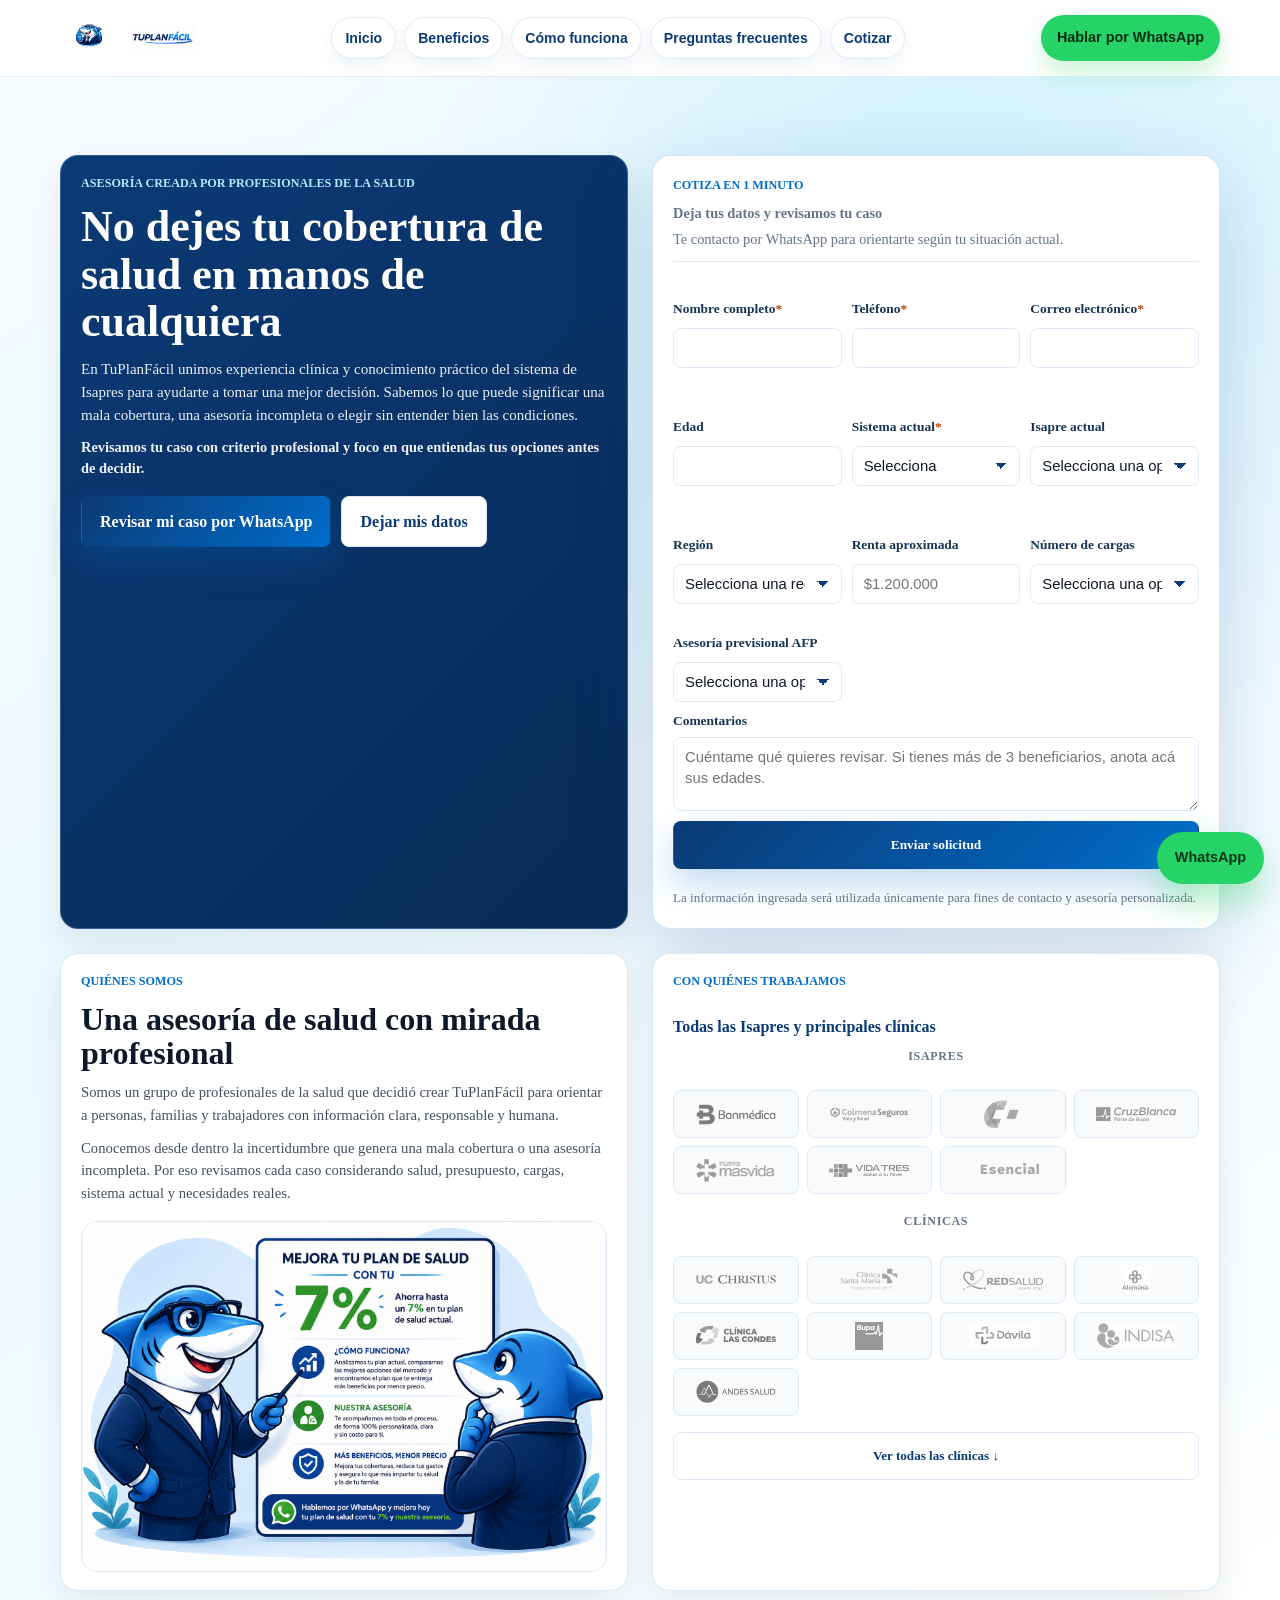
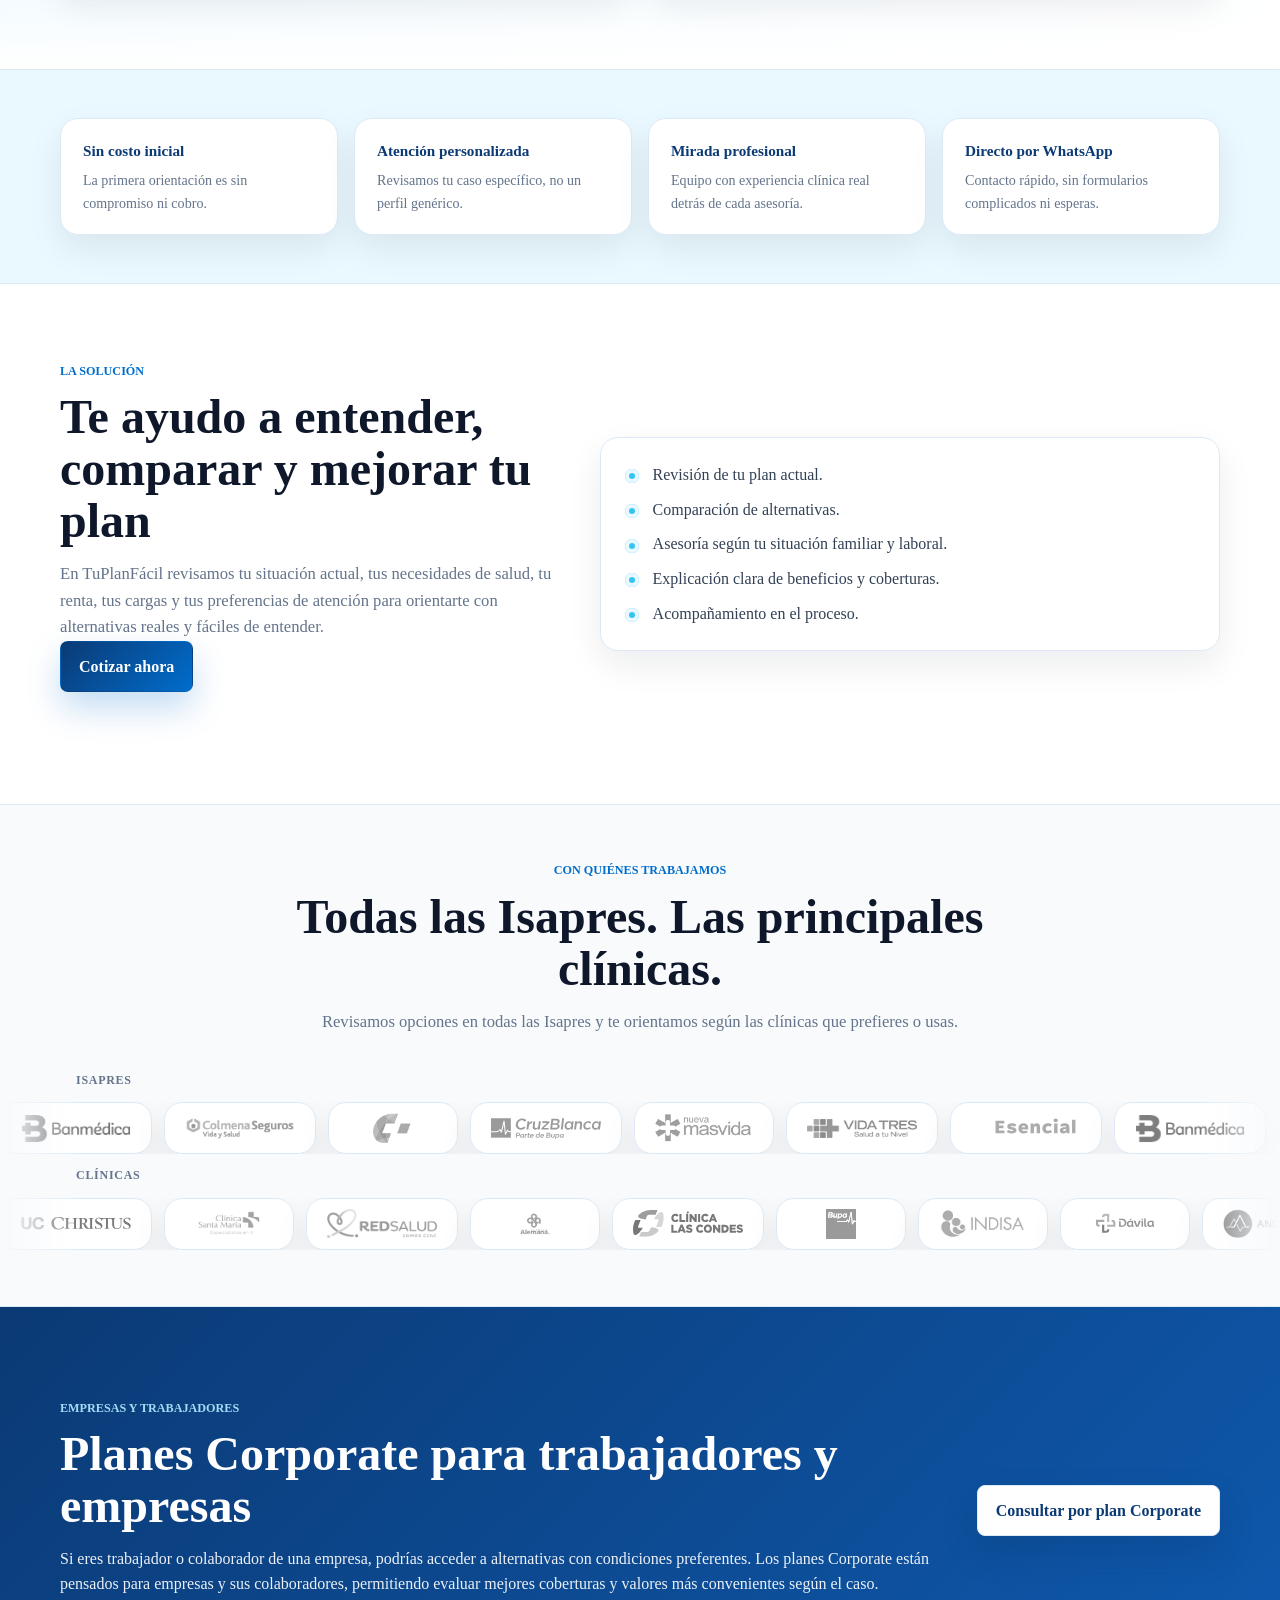
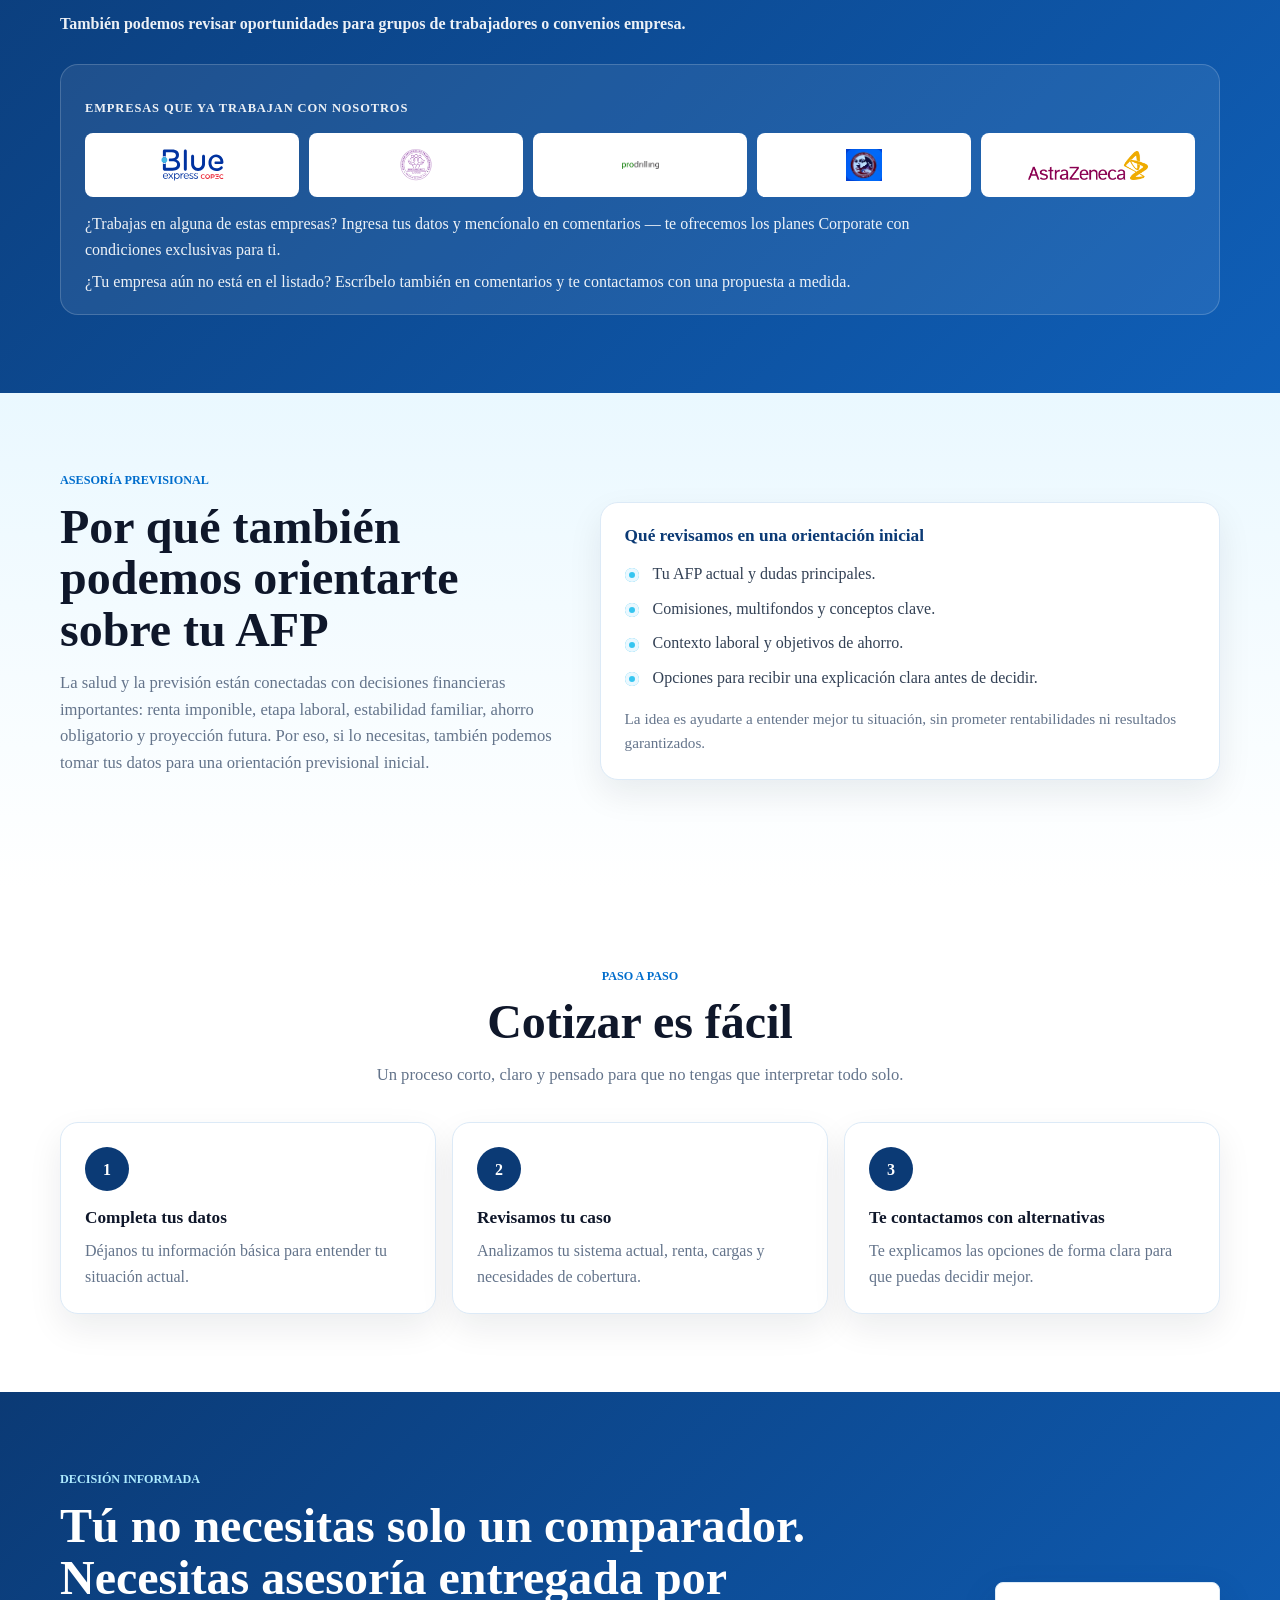
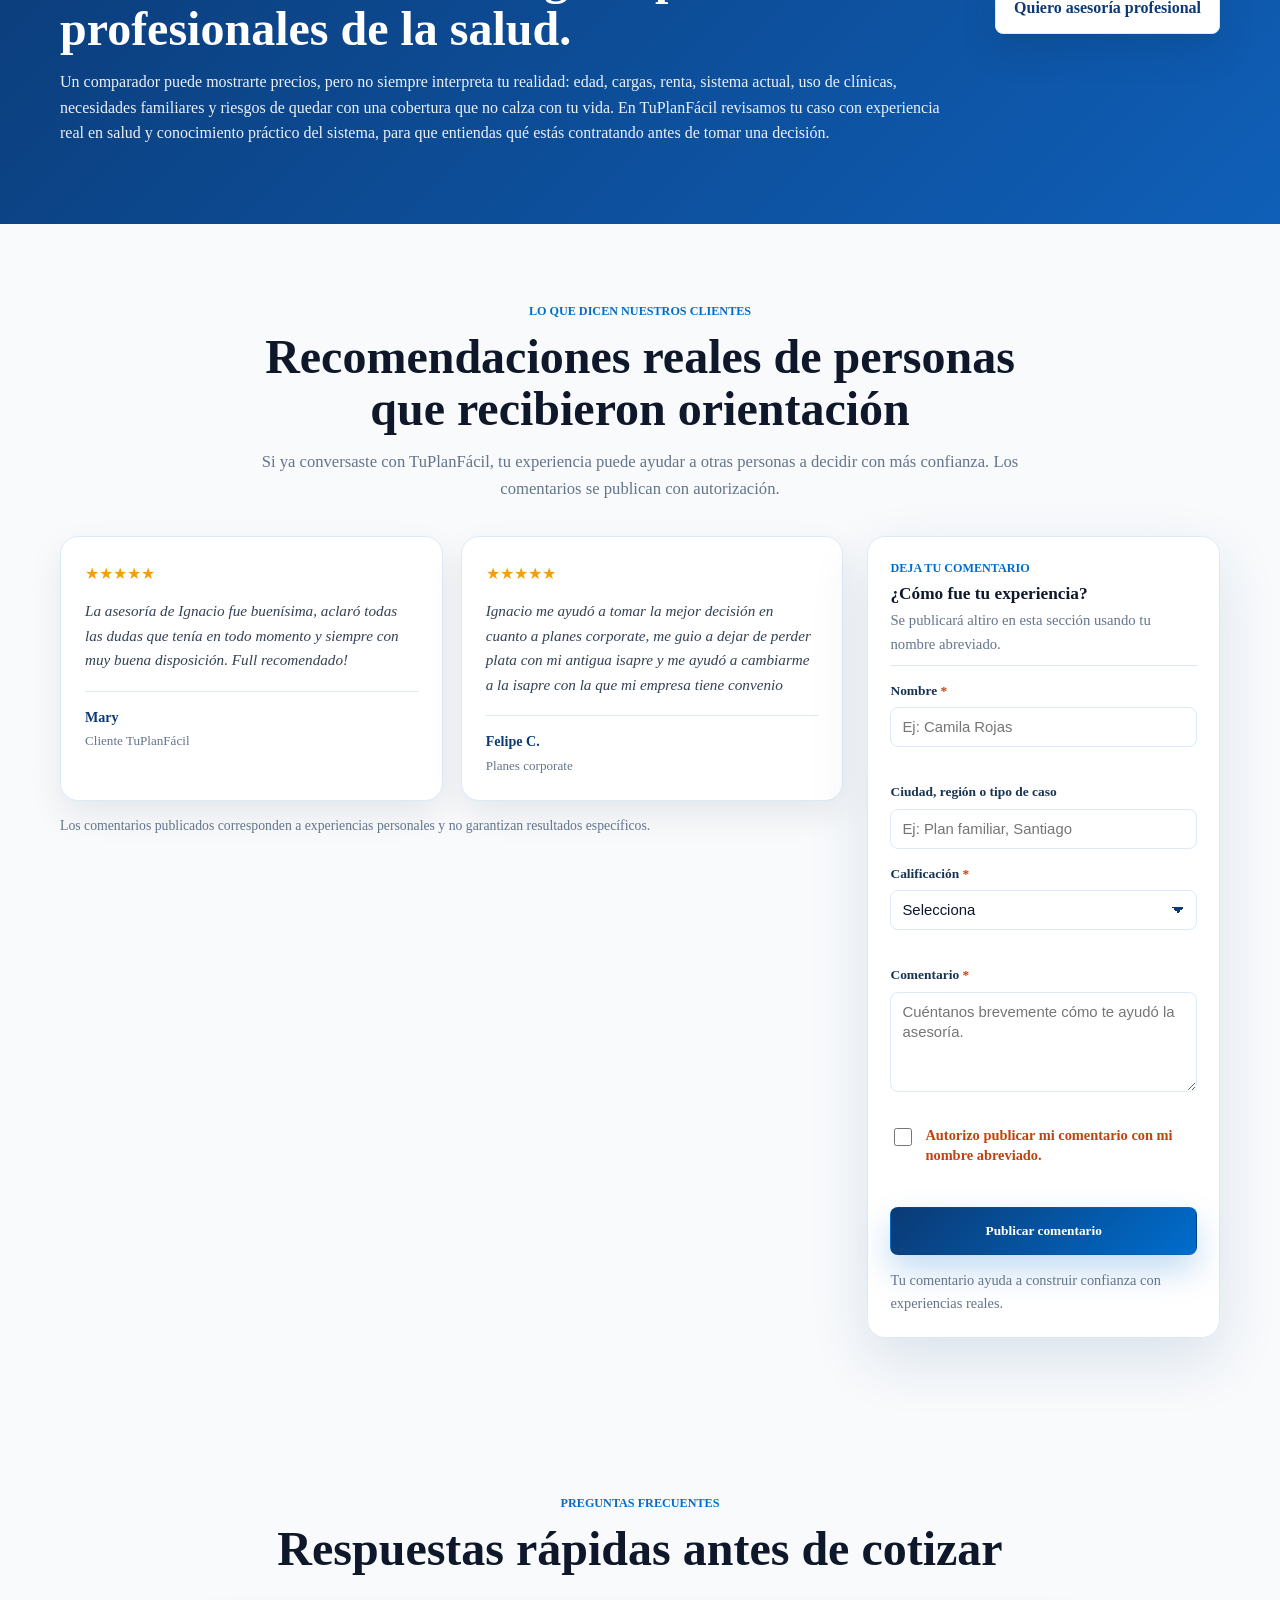
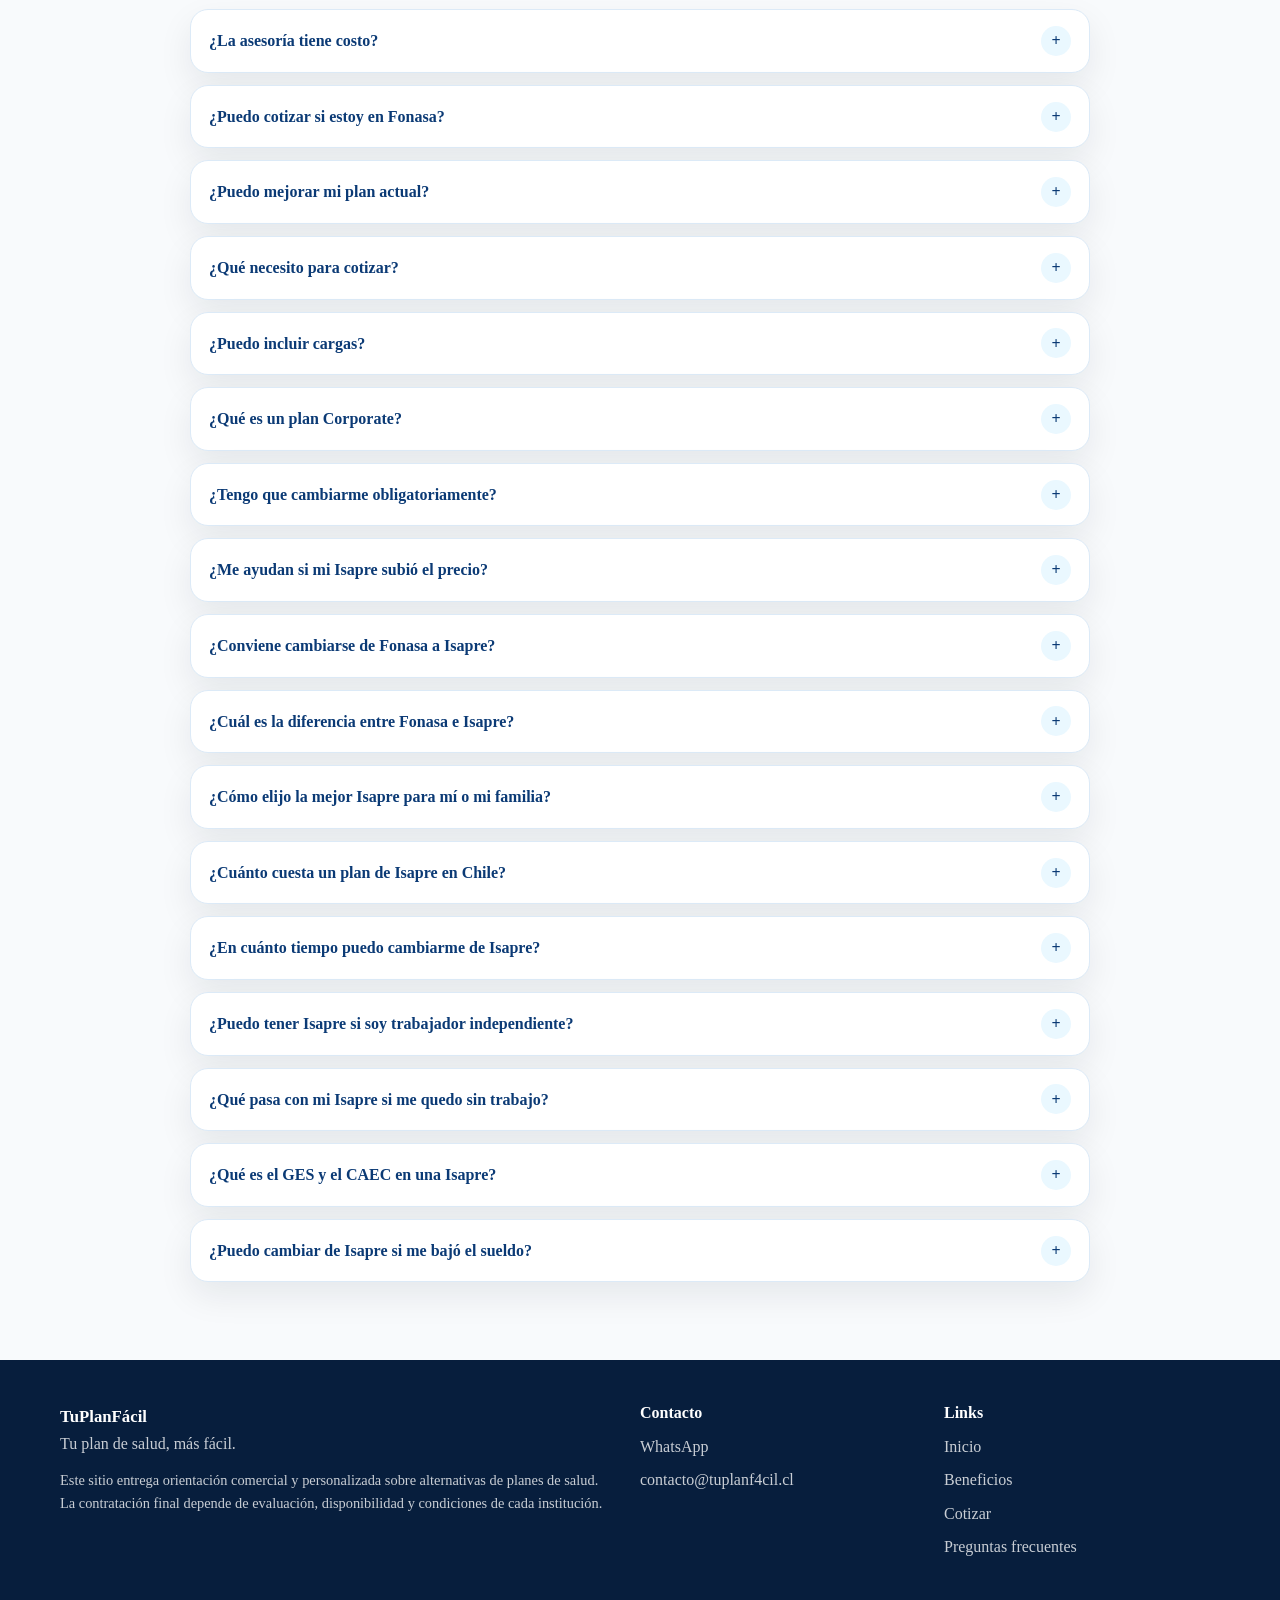
<file: index.html>
<!doctype html>
<html lang="es-CL">
  <head>
    <meta charset="utf-8" />
    <meta name="viewport" content="width=device-width, initial-scale=1" />
    <meta http-equiv="Content-Security-Policy" content="default-src 'self'; script-src 'self' 'unsafe-inline' https://www.googletagmanager.com https://www.google-analytics.com; style-src 'self' 'unsafe-inline' https://fonts.googleapis.com; font-src 'self' https://fonts.gstatic.com; img-src 'self' data: https:; connect-src 'self' https://krxlcsnvullrubryponq.supabase.co https://www.googletagmanager.com https://www.google-analytics.com https://analytics.google.com https://region1.analytics.google.com https://region1.google-analytics.com; object-src 'none'; base-uri 'self';" />
    <title>TuPlanFácil | Cotiza y mejora tu plan de salud en Chile</title>
    <meta
      name="description"
      content="Asesoría personalizada en Chile para cotizar, comparar y mejorar tu plan de salud o Isapre. Cotiza gratis, cambia de Isapre o mejora tu cobertura con orientación profesional."
    />
    <meta name="keywords" content="cotizar isapre, plan de salud Chile, asesoría isapre, cambio de isapre, comparar planes de salud, mejorar plan isapre, cotizar plan salud, isapre Chile, planes corporate empresas Chile, asesoría salud Chile" />
    <meta name="theme-color" content="#0B3A75" />
    <meta name="facebook-domain-verification" content="0d2nyk625za5md1fkr72oh6d2c7vpn" />
    <link rel="canonical" href="https://tuplanf4cil.cl/" />

    <meta property="og:title" content="TuPlanFácil | Cotiza y mejora tu plan de salud en Chile" />
    <meta
      property="og:description"
      content="Cotiza gratis, compara Isapres y mejora tu cobertura de salud con asesoría profesional. Sin costo, sin compromiso, directo por WhatsApp."
    />
    <meta property="og:type" content="website" />
    <meta property="og:url" content="https://tuplanf4cil.cl/" />
    <meta property="og:image" content="https://tuplanf4cil.cl/assets/images/tiburon-variantes-alt.png" />
    <meta property="og:site_name" content="TuPlanFácil" />
    <meta property="og:locale" content="es_CL" />

    <meta name="twitter:card" content="summary_large_image" />
    <meta name="twitter:title" content="TuPlanFácil | Cotiza y mejora tu plan de salud en Chile" />
    <meta name="twitter:description" content="Cotiza gratis, compara Isapres y mejora tu cobertura de salud con asesoría profesional. Sin costo, sin compromiso." />
    <meta name="twitter:image" content="https://tuplanf4cil.cl/assets/images/tiburon-variantes-alt.png" />

    <link rel="icon" type="image/png" href="assets/images/tiburon-nuevo.png" />
    <link rel="preload" as="image" href="assets/images/tiburon-variantes-alt.png" />
    <link rel="preconnect" href="https://fonts.googleapis.com" />
    <link rel="preconnect" href="https://fonts.gstatic.com" crossorigin />
    <link
      href="https://fonts.googleapis.com/css2?family=Inter:wght@400;500;600;700;800&display=swap"
      rel="stylesheet"
    />
    <script>
      document.documentElement.classList.add("js");
    </script>
    <link rel="stylesheet" href="styles.css?v=2" />

    <script async src="https://www.googletagmanager.com/gtag/js?id=G-4R7L0RT7M1"></script>
    <script>
      window.dataLayer = window.dataLayer || [];
      function gtag(){dataLayer.push(arguments);}
      gtag('js', new Date());
      gtag('config', 'G-4R7L0RT7M1');
    </script>
    <!-- Meta Pixel: pega aquí el código oficial de Meta cuando tengas el pixel. -->

    <script type="application/ld+json">
      {
        "@context": "https://schema.org",
        "@graph": [
          {
            "@type": "ProfessionalService",
            "name": "TuPlanFácil",
            "url": "https://tuplanf4cil.cl/",
            "telephone": "+56942544093",
            "email": "contacto@tuplanf4cil.cl",
            "areaServed": { "@type": "Country", "name": "Chile" },
            "description": "Asesoría personalizada para cotizar, comparar, cambiar y mejorar planes de salud e Isapre en Chile.",
            "serviceType": "Asesoría comercial en planes de salud",
            "priceRange": "Gratis",
            "knowsLanguage": "es-CL",
            "hasOfferCatalog": {
              "@type": "OfferCatalog",
              "name": "Servicios de asesoría en salud",
              "itemListElement": [
                { "@type": "Offer", "itemOffered": { "@type": "Service", "name": "Cotización y comparación de planes Isapre" } },
                { "@type": "Offer", "itemOffered": { "@type": "Service", "name": "Cambio de Isapre" } },
                { "@type": "Offer", "itemOffered": { "@type": "Service", "name": "Revisión de cobertura de salud" } },
                { "@type": "Offer", "itemOffered": { "@type": "Service", "name": "Planes Corporate para empresas" } },
                { "@type": "Offer", "itemOffered": { "@type": "Service", "name": "Asesoría previsional AFP" } }
              ]
            }
          },
          {
            "@type": "FAQPage",
            "mainEntity": [
              {
                "@type": "Question",
                "name": "¿La asesoría tiene costo?",
                "acceptedAnswer": { "@type": "Answer", "text": "La primera orientación es sin compromiso y sin costo. Revisamos tu caso y te explicamos las alternativas disponibles de forma gratuita." }
              },
              {
                "@type": "Question",
                "name": "¿Puedo cotizar si estoy en Fonasa?",
                "acceptedAnswer": { "@type": "Answer", "text": "Sí. Podemos revisar si existe una alternativa de Isapre que se ajuste a tu renta, edad y necesidades de salud, y comparar si te conviene cambiar." }
              },
              {
                "@type": "Question",
                "name": "¿Puedo mejorar mi plan de Isapre actual?",
                "acceptedAnswer": { "@type": "Answer", "text": "Sí. Si ya tienes Isapre, podemos revisar tu plan actual y evaluar si existen mejores opciones de cobertura según tu situación y presupuesto." }
              },
              {
                "@type": "Question",
                "name": "¿Qué necesito para cotizar un plan de salud?",
                "acceptedAnswer": { "@type": "Answer", "text": "Necesitamos datos básicos como edad, renta aproximada, sistema actual (Fonasa o Isapre), región, número de cargas y tus necesidades principales de salud." }
              },
              {
                "@type": "Question",
                "name": "¿Puedo incluir cargas familiares en el plan?",
                "acceptedAnswer": { "@type": "Answer", "text": "Sí. Podemos considerar tus cargas familiares (cónyuge, hijos) para buscar una alternativa de plan de salud adecuada para toda la familia." }
              },
              {
                "@type": "Question",
                "name": "¿Qué es un plan Corporate de Isapre?",
                "acceptedAnswer": { "@type": "Answer", "text": "Es una alternativa de plan de salud pensada para empresas o grupos de trabajadores, que puede tener condiciones y precios preferentes según el convenio o empresa." }
              },
              {
                "@type": "Question",
                "name": "¿Tengo que cambiarme de Isapre obligatoriamente?",
                "acceptedAnswer": { "@type": "Answer", "text": "No. La idea es orientarte con información clara. Tú decides si te conviene mantener, mejorar o cambiar tu plan de salud." }
              },
              {
                "@type": "Question",
                "name": "¿Me ayudan si mi Isapre subió el precio?",
                "acceptedAnswer": { "@type": "Answer", "text": "Sí. Si tu Isapre aumentó el valor de tu plan, podemos revisar tu situación y evaluar alternativas con mejor relación precio-cobertura según tu renta y necesidades." }
              },
              {
                "@type": "Question",
                "name": "¿Conviene cambiarse de Fonasa a Isapre?",
                "acceptedAnswer": { "@type": "Answer", "text": "Depende de tu renta, edad, cargas y con qué frecuencia usas el sistema de salud. Si tienes renta estable y prefieres atenderte en clínicas privadas, una Isapre puede ser conveniente. Revisamos tu caso sin costo para orientarte antes de decidir." }
              },
              {
                "@type": "Question",
                "name": "¿Cuál es la diferencia entre Fonasa e Isapre?",
                "acceptedAnswer": { "@type": "Answer", "text": "Fonasa es el seguro público de salud financiado por el Estado. Las Isapres son aseguradoras privadas con planes que varían en cobertura, precio y red de prestadores. La cotización obligatoria es del 7% de la renta en ambos casos, pero con Isapre pagas una prima adicional a cambio de mejor cobertura en clínicas privadas." }
              },
              {
                "@type": "Question",
                "name": "¿Cómo elijo la mejor Isapre para mí o mi familia?",
                "acceptedAnswer": { "@type": "Answer", "text": "No existe una Isapre mejor para todos. La elección depende de tu renta imponible, edad, número de cargas, las clínicas que prefieres y el tipo de cobertura que necesitas. En TuPlanFácil comparamos todas las opciones disponibles según tu situación específica." }
              },
              {
                "@type": "Question",
                "name": "¿Cuánto cuesta un plan de Isapre en Chile?",
                "acceptedAnswer": { "@type": "Answer", "text": "El precio varía según la Isapre, el plan elegido, tu edad y tus cargas. El piso mínimo es el 7% de tu renta imponible, y muchos planes exigen un copago adicional. Te orientamos para encontrar el plan con mejor cobertura según tu presupuesto real." }
              },
              {
                "@type": "Question",
                "name": "¿En cuánto tiempo puedo cambiarme de Isapre?",
                "acceptedAnswer": { "@type": "Answer", "text": "El proceso de cambio de Isapre puede tomar entre 1 y 3 meses según los plazos legales vigentes. Hay períodos habilitados para el cambio y condiciones que debes cumplir. Te acompañamos en todo el proceso y te explicamos cada paso." }
              },
              {
                "@type": "Question",
                "name": "¿Puedo tener Isapre si soy trabajador independiente?",
                "acceptedAnswer": { "@type": "Answer", "text": "Sí. Los trabajadores independientes que cotizan en el sistema pueden acceder a planes de Isapre. El proceso es diferente al de un trabajador dependiente, pero es posible. Te orientamos según tu situación laboral específica." }
              },
              {
                "@type": "Question",
                "name": "¿Qué pasa con mi Isapre si me quedo sin trabajo?",
                "acceptedAnswer": { "@type": "Answer", "text": "Si pierdes tu trabajo, puedes mantener tu Isapre pagando directamente la cotización por un período. Existen opciones para no perder la cobertura durante la transición laboral. Te explicamos las alternativas según tu caso." }
              },
              {
                "@type": "Question",
                "name": "¿Qué es el GES y el CAEC en una Isapre?",
                "acceptedAnswer": { "@type": "Answer", "text": "El GES (Garantías Explícitas en Salud) es un conjunto de enfermedades con cobertura garantizada tanto en Fonasa como en Isapre. El CAEC (Cobertura Adicional para Enfermedades Catastróficas) limita el gasto de bolsillo en enfermedades de alto costo. Son beneficios clave al comparar planes de salud." }
              },
              {
                "@type": "Question",
                "name": "¿Puedo cambiar de Isapre si me bajó el sueldo?",
                "acceptedAnswer": { "@type": "Answer", "text": "Sí. Un cambio en tu renta imponible puede ser motivo para revisar y ajustar tu plan de salud. Podemos evaluar si tu plan actual sigue siendo conveniente o si existe una alternativa mejor adaptada a tu nueva situación económica." }
              },
              {
                "@type": "Question",
                "name": "¿Qué Isapre tiene mejor cobertura para clínicas privadas?",
                "acceptedAnswer": { "@type": "Answer", "text": "Las coberturas varían según el plan y la Isapre. Banmédica, Consalud, Cruz Blanca, Colmena, Nueva Masvida, Vida Tres y Esencial ofrecen distintas alternativas con cobertura en clínicas como Clínica Las Condes, Clínica Alemana, Clínica Santa María, UC Christus, Indisa, Dávila y RedSalud. Te ayudamos a comparar según las clínicas que más usas." }
              },
              {
                "@type": "Question",
                "name": "¿Puedo cotizar un plan de salud familiar con hijos?",
                "acceptedAnswer": { "@type": "Answer", "text": "Sí. Cotizamos incluyendo todas tus cargas familiares (cónyuge e hijos). Necesitamos las edades de cada integrante para buscar el plan con mejor cobertura y precio para toda la familia." }
              }
            ]
          }
        ]
      }
    </script>
  </head>
  <body>
    <a class="skip-link" href="#leadForm">Ir al formulario de cotización</a>

    <header class="site-header" data-header>
      <a class="brand" href="#inicio" aria-label="Ir al inicio">
        <span class="brand-mark" aria-hidden="true">
          <img src="assets/images/tiburon-nuevo.png" alt="" width="56" height="56" />
        </span>
        <img src="assets/images/logo-tuplanfacil.png" alt="TuPlanFácil" class="brand-wordmark" />
      </a>

      <button class="nav-toggle" type="button" aria-label="Abrir menú" aria-expanded="false" data-nav-toggle>
        <span></span>
        <span></span>
        <span></span>
      </button>

      <nav class="main-nav" aria-label="Navegación principal" data-nav>
        <a href="#inicio">Inicio</a>
        <a href="#asesoria">Beneficios</a>
        <a href="#como-funciona">Cómo funciona</a>
        <a href="#faq">Preguntas frecuentes</a>
        <a href="#leadForm">Cotizar</a>
      </nav>

      <a
        class="header-cta"
        data-whatsapp-link
        href="https://wa.me/56942544093?text=Hola%2C%20quiero%20cotizar%20o%20mejorar%20mi%20plan%20de%20salud"
        rel="noopener noreferrer"
      >
        Hablar por WhatsApp
      </a>
    </header>

    <main id="inicio">
      <section class="hero section-pad" aria-labelledby="hero-title">
        <div class="container"><div class="hero-grid" id="asesoria">
          <div class="hero-copy reveal">
            <p class="eyebrow">Asesoría creada por profesionales de la salud</p>
            <h1 id="hero-title">No dejes tu cobertura de salud en manos de cualquiera</h1>
            <p class="hero-lead">
              En TuPlanFácil unimos experiencia clínica y conocimiento práctico del sistema de Isapres para ayudarte a
              tomar una mejor decisión. Sabemos lo que puede significar una mala cobertura, una asesoría incompleta o
              elegir sin entender bien las condiciones.
            </p>
            <p class="hero-support">
              Revisamos tu caso con criterio profesional y foco en que entiendas tus opciones antes de decidir.
            </p>
            <div class="hero-actions">
              <a
                class="btn btn-primary"
                data-whatsapp-link
                href="https://wa.me/56942544093?text=Hola%2C%20quiero%20cotizar%20o%20mejorar%20mi%20plan%20de%20salud"
                rel="noopener noreferrer"
              >
                Revisar mi caso por WhatsApp
              </a>
              <a class="btn btn-secondary" href="#leadForm">Dejar mis datos</a>
            </div>
          </div>
          <form class="lead-form hero-form reveal" id="leadForm" novalidate>
            <div class="form-head form-wide">
              <p class="eyebrow">Cotiza en 1 minuto</p>
              <p class="form-title">Deja tus datos y revisamos tu caso</p>
              <p>Te contacto por WhatsApp para orientarte según tu situación actual.</p>
            </div>

            <!-- honeypot: oculto para humanos, los bots lo rellenan -->
            <div class="hp-field" aria-hidden="true">
              <label for="website">No rellenar</label>
              <input id="website" name="website" type="text" tabindex="-1" autocomplete="off" />
            </div>

            <div class="form-row form-col">
              <label for="nombre">Nombre completo <span>*</span></label>
              <input id="nombre" name="nombre" type="text" autocomplete="name" maxlength="100" required />
              <small class="field-error" data-error-for="nombre"></small>
            </div>

            <div class="form-row form-col">
              <label for="telefono">Teléfono <span>*</span></label>
              <input id="telefono" name="telefono" type="tel" autocomplete="tel" inputmode="tel" maxlength="20" required />
              <small class="field-error" data-error-for="telefono"></small>
            </div>

            <div class="form-row form-col">
              <label for="email">Correo electrónico <span>*</span></label>
              <input id="email" name="email" type="email" autocomplete="email" maxlength="100" required />
              <small class="field-error" data-error-for="email"></small>
            </div>

            <div class="form-row form-col">
              <label for="edad">Edad</label>
              <input id="edad" name="edad" type="number" min="18" max="100" inputmode="numeric" />
            </div>

            <div class="form-row form-col">
              <label for="sistema">Sistema actual <span>*</span></label>
              <select id="sistema" name="sistema" required>
                <option value="">Selecciona</option>
                <option>Fonasa</option>
                <option>Isapre</option>
                <option>No sé</option>
              </select>
              <small class="field-error" data-error-for="sistema"></small>
            </div>

            <div class="form-row form-col">
              <label for="isapreActual">Isapre actual</label>
              <select id="isapreActual" name="isapreActual">
                <option value="">Selecciona una opción</option>
                <option>No tengo Isapre</option>
                <option>No sé</option>
                <option>Banmedica</option>
                <option>Colmena Golden Cross</option>
                <option>Consalud</option>
                <option>Cruz Blanca</option>
                <option>Nueva Masvida</option>
                <option>Vida Tres</option>
                <option>Esencial</option>
                <option>Isalud - Codelco</option>
                <option>Cruz del Norte</option>
                <option>Fundación BancoEstado</option>
              </select>
            </div>

            <div class="form-row form-col">
              <label for="region">Región</label>
              <select id="region" name="region">
                <option value="">Selecciona una región</option>
                <option>Arica y Parinacota</option>
                <option>Tarapacá</option>
                <option>Antofagasta</option>
                <option>Atacama</option>
                <option>Coquimbo</option>
                <option>Valparaíso</option>
                <option>Metropolitana de Santiago</option>
                <option>Libertador General Bernardo O'Higgins</option>
                <option>Maule</option>
                <option>Ñuble</option>
                <option>Biobío</option>
                <option>La Araucanía</option>
                <option>Los Ríos</option>
                <option>Los Lagos</option>
                <option>Aysén del General Carlos Ibáñez del Campo</option>
                <option>Magallanes y de la Antártica Chilena</option>
              </select>
            </div>

            <div class="form-row form-col">
              <label for="renta">Renta aproximada</label>
              <input id="renta" name="renta" type="text" inputmode="numeric" placeholder="$1.200.000" maxlength="20" />
            </div>

            <div class="form-row form-col">
              <label for="cargas">Número de cargas</label>
              <select id="cargas" name="cargas">
                <option value="">Selecciona una opción</option>
                <option>0</option>
                <option>1</option>
                <option>2</option>
                <option>3</option>
                <option>Más de 3</option>
              </select>
            </div>

            <div class="form-row form-col">
              <label for="afp">Asesoría previsional AFP</label>
              <select id="afp" name="afp">
                <option value="">Selecciona una opción</option>
                <option>Sí, quiero revisar mi AFP</option>
                <option>No por ahora</option>
                <option>Quiero que me expliquen</option>
              </select>
            </div>

            <div class="form-row form-wide">
              <label for="comentario">Comentarios</label>
              <textarea id="comentario" name="comentario" rows="2" maxlength="500" placeholder="Cuéntame qué quieres revisar. Si tienes más de 3 beneficiarios, anota acá sus edades."></textarea>
            </div>

            <button class="btn btn-primary submit-btn form-submit-wide" type="submit">Enviar solicitud</button>
            <p class="form-status" id="formStatus" role="status" aria-live="polite">
              La información ingresada será utilizada únicamente para fines de contacto y asesoría personalizada.
            </p>
          </form>

          <aside class="about-mini reveal" aria-labelledby="about-title">
            <div>
              <p class="eyebrow">Quiénes somos</p>
              <h2 id="about-title">Una asesoría de salud con mirada profesional</h2>
              <p>
                Somos un grupo de profesionales de la salud que decidió crear TuPlanFácil para orientar a personas,
                familias y trabajadores con información clara, responsable y humana.
              </p>
              <p>
                Conocemos desde dentro la incertidumbre que genera una mala cobertura o una asesoría incompleta. Por eso
                revisamos cada caso considerando salud, presupuesto, cargas, sistema actual y necesidades reales.
              </p>
            </div>
            <img
              src="assets/images/tuplanfacil-mejora-plan-salud.png"
              alt="Ilustración de TuPlanFácil explicando cómo mejorar un plan de salud con asesoría personalizada"
              width="1536"
              height="1024"
              loading="lazy"
              onerror="this.onerror=null; this.src='assets/images/tiburon-variantes-alt.png';"
            />
          </aside>

          <div class="hero-logos-card reveal">
            <p class="eyebrow">Con quiénes trabajamos</p>
            <h3>Todas las Isapres y principales clínicas</h3>
            <p class="logos-group-label">Isapres</p>
            <div class="hero-logos-grid">
              <div class="logo-item-sm"><img src="assets/images/logos/banmedica.png" alt="" loading="lazy" onerror="this.style.display='none';this.nextElementSibling.removeAttribute('hidden')"><span hidden>Banmédica</span></div>
              <div class="logo-item-sm"><img src="assets/images/logos/colmena.png" alt="" loading="lazy" onerror="this.style.display='none';this.nextElementSibling.removeAttribute('hidden')"><span hidden>Colmena</span></div>
              <div class="logo-item-sm"><img src="assets/images/logos/consalud.png" alt="" loading="lazy" onerror="this.style.display='none';this.nextElementSibling.removeAttribute('hidden')"><span hidden>Consalud</span></div>
              <div class="logo-item-sm"><img src="assets/images/logos/cruzblanca.svg" alt="" loading="lazy" onerror="this.style.display='none';this.nextElementSibling.removeAttribute('hidden')"><span hidden>Cruz Blanca</span></div>
              <div class="logo-item-sm"><img src="assets/images/logos/masvida.png" alt="" loading="lazy" onerror="this.style.display='none';this.nextElementSibling.removeAttribute('hidden')"><span hidden>Masvida</span></div>
              <div class="logo-item-sm"><img src="assets/images/logos/vidatres.png" alt="" loading="lazy" onerror="this.style.display='none';this.nextElementSibling.removeAttribute('hidden')"><span hidden>Vida Tres</span></div>
              <div class="logo-item-sm"><img src="assets/images/logos/esencial.svg" alt="" loading="lazy" onerror="this.style.display='none';this.nextElementSibling.removeAttribute('hidden')"><span hidden>Esencial</span></div>
            </div>
            <p class="logos-group-label" style="margin-top:6px">Clínicas</p>
            <div class="hero-logos-grid">
              <div class="logo-item-sm"><img src="assets/images/logos/clinica-uc.svg" alt="" loading="lazy" onerror="this.style.display='none';this.nextElementSibling.removeAttribute('hidden')"><span hidden>UC Christus</span></div>
              <div class="logo-item-sm"><img src="assets/images/logos/santa-maria.png" alt="" loading="lazy" onerror="this.style.display='none';this.nextElementSibling.removeAttribute('hidden')"><span hidden>Santa María</span></div>
              <div class="logo-item-sm"><img src="assets/images/logos/redsalud.png" alt="" loading="lazy" onerror="this.style.display='none';this.nextElementSibling.removeAttribute('hidden')"><span hidden>RedSalud</span></div>
              <div class="logo-item-sm"><img src="assets/images/logos/alemana.png" alt="" loading="lazy" onerror="this.style.display='none';this.nextElementSibling.removeAttribute('hidden')"><span hidden>Alemana</span></div>
              <div class="logo-item-sm"><img src="assets/images/logos/las-condes.svg" alt="" loading="lazy" onerror="this.style.display='none';this.nextElementSibling.removeAttribute('hidden')"><span hidden>Las Condes</span></div>
              <div class="logo-item-sm"><img src="assets/images/logos/bupa.svg" alt="" loading="lazy" onerror="this.style.display='none';this.nextElementSibling.removeAttribute('hidden')"><span hidden>Bupa</span></div>
              <div class="logo-item-sm"><img src="assets/images/logos/davila.svg" alt="" loading="lazy" onerror="this.style.display='none';this.nextElementSibling.removeAttribute('hidden')"><span hidden>Dávila</span></div>
              <div class="logo-item-sm"><img src="assets/images/logos/indisa.jpg" alt="" loading="lazy" onerror="this.style.display='none';this.nextElementSibling.removeAttribute('hidden')"><span hidden>Indisa</span></div>
              <div class="logo-item-sm"><img src="assets/images/logos/andes-salud.png" alt="" loading="lazy" onerror="this.style.display='none';this.nextElementSibling.removeAttribute('hidden')"><span hidden>Andes Salud</span></div>
            </div>
            <a class="btn btn-secondary" href="#logos-section" style="font-size:0.82rem; margin-top:4px">Ver todas las clínicas ↓</a>
          </div>
        </div><!-- /hero-grid -->
        </div><!-- /container -->
      </section>

      <!-- ── Franja de prueba social ──────────────────────── -->
      <section class="social-proof" aria-label="Por qué elegirnos">
        <div class="container">
          <ul class="proof-grid">
            <li class="reveal">
              <strong>Sin costo inicial</strong>
              <p>La primera orientación es sin compromiso ni cobro.</p>
            </li>
            <li class="reveal">
              <strong>Atención personalizada</strong>
              <p>Revisamos tu caso específico, no un perfil genérico.</p>
            </li>
            <li class="reveal">
              <strong>Mirada profesional</strong>
              <p>Equipo con experiencia clínica real detrás de cada asesoría.</p>
            </li>
            <li class="reveal">
              <strong>Directo por WhatsApp</strong>
              <p>Contacto rápido, sin formularios complicados ni esperas.</p>
            </li>
          </ul>
        </div>
      </section>

      <section class="section-pad solution" aria-labelledby="solucion-title">
        <div class="container split">
          <div class="section-heading align-left reveal">
            <p class="eyebrow">La solución</p>
            <h2 id="solucion-title">Te ayudo a entender, comparar y mejorar tu plan</h2>
            <p>
              En TuPlanFácil revisamos tu situación actual, tus necesidades de salud, tu renta, tus cargas y tus
              preferencias de atención para orientarte con alternativas reales y fáciles de entender.
            </p>
            <a class="btn btn-primary" href="#leadForm">Cotizar ahora</a>
          </div>

          <div class="check-panel reveal">
            <ul class="check-list">
              <li>Revisión de tu plan actual.</li>
              <li>Comparación de alternativas.</li>
              <li>Asesoría según tu situación familiar y laboral.</li>
              <li>Explicación clara de beneficios y coberturas.</li>
              <li>Acompañamiento en el proceso.</li>
            </ul>
          </div>
        </div>
      </section>

      <!-- ── Logos Isapres + Clínicas (franja completa) ───────
           Agrega los archivos de logo en assets/images/logos/
           con los nombres indicados en cada img src.
           Mientras no estén los archivos, se muestra el nombre
           en texto como fallback.
      ──────────────────────────────────────────────────── -->
      <section class="logos-section" id="logos-section" aria-label="Isapres y clínicas con las que trabajamos">
        <div class="container">
          <div class="section-heading reveal" style="margin-bottom:36px">
            <p class="eyebrow">Con quiénes trabajamos</p>
            <h2>Todas las Isapres. Las principales clínicas.</h2>
            <p>Revisamos opciones en todas las Isapres y te orientamos según las clínicas que prefieres o usas.</p>
          </div>
        </div>

        <div class="logos-group">
          <p class="logos-group-label">Isapres</p>
          <div class="logos-belt-wrap">
            <div class="logos-belt">
              <div class="logo-item"><img src="assets/images/logos/banmedica.png" alt="" loading="lazy" onerror="this.style.display='none';this.nextElementSibling.removeAttribute('hidden')"><span hidden>Banmédica</span></div>
              <div class="logo-item"><img src="assets/images/logos/colmena.png" alt="" loading="lazy" onerror="this.style.display='none';this.nextElementSibling.removeAttribute('hidden')"><span hidden>Colmena</span></div>
              <div class="logo-item"><img src="assets/images/logos/consalud.png" alt="" loading="lazy" onerror="this.style.display='none';this.nextElementSibling.removeAttribute('hidden')"><span hidden>Consalud</span></div>
              <div class="logo-item"><img src="assets/images/logos/cruzblanca.svg" alt="" loading="lazy" onerror="this.style.display='none';this.nextElementSibling.removeAttribute('hidden')"><span hidden>Cruz Blanca</span></div>
              <div class="logo-item"><img src="assets/images/logos/masvida.png" alt="" loading="lazy" onerror="this.style.display='none';this.nextElementSibling.removeAttribute('hidden')"><span hidden>Nueva Masvida</span></div>
              <div class="logo-item"><img src="assets/images/logos/vidatres.png" alt="" loading="lazy" onerror="this.style.display='none';this.nextElementSibling.removeAttribute('hidden')"><span hidden>Vida Tres</span></div>
              <div class="logo-item"><img src="assets/images/logos/esencial.svg" alt="" loading="lazy" onerror="this.style.display='none';this.nextElementSibling.removeAttribute('hidden')"><span hidden>Esencial</span></div>
              <!-- duplicado para loop infinito -->
              <div class="logo-item" aria-hidden="true"><img src="assets/images/logos/banmedica.png" alt="" loading="lazy" onerror="this.style.display='none';this.nextElementSibling.removeAttribute('hidden')"><span hidden>Banmédica</span></div>
              <div class="logo-item" aria-hidden="true"><img src="assets/images/logos/colmena.png" alt="" loading="lazy" onerror="this.style.display='none';this.nextElementSibling.removeAttribute('hidden')"><span hidden>Colmena</span></div>
              <div class="logo-item" aria-hidden="true"><img src="assets/images/logos/consalud.png" alt="" loading="lazy" onerror="this.style.display='none';this.nextElementSibling.removeAttribute('hidden')"><span hidden>Consalud</span></div>
              <div class="logo-item" aria-hidden="true"><img src="assets/images/logos/cruzblanca.svg" alt="" loading="lazy" onerror="this.style.display='none';this.nextElementSibling.removeAttribute('hidden')"><span hidden>Cruz Blanca</span></div>
              <div class="logo-item" aria-hidden="true"><img src="assets/images/logos/masvida.png" alt="" loading="lazy" onerror="this.style.display='none';this.nextElementSibling.removeAttribute('hidden')"><span hidden>Nueva Masvida</span></div>
              <div class="logo-item" aria-hidden="true"><img src="assets/images/logos/vidatres.png" alt="" loading="lazy" onerror="this.style.display='none';this.nextElementSibling.removeAttribute('hidden')"><span hidden>Vida Tres</span></div>
              <div class="logo-item" aria-hidden="true"><img src="assets/images/logos/esencial.svg" alt="" loading="lazy" onerror="this.style.display='none';this.nextElementSibling.removeAttribute('hidden')"><span hidden>Esencial</span></div>
            </div>
          </div>
        </div>

        <div class="logos-group" style="margin-top:12px">
          <p class="logos-group-label">Clínicas</p>
          <div class="logos-belt-wrap">
            <div class="logos-belt logos-belt-reverse">
              <div class="logo-item"><img src="assets/images/logos/clinica-uc.svg" alt="" loading="lazy" onerror="this.style.display='none';this.nextElementSibling.removeAttribute('hidden')"><span hidden>Clínica UC Christus</span></div>
              <div class="logo-item"><img src="assets/images/logos/santa-maria.png" alt="" loading="lazy" onerror="this.style.display='none';this.nextElementSibling.removeAttribute('hidden')"><span hidden>Clínica Santa María</span></div>
              <div class="logo-item"><img src="assets/images/logos/redsalud.png" alt="" loading="lazy" onerror="this.style.display='none';this.nextElementSibling.removeAttribute('hidden')"><span hidden>RedSalud</span></div>
              <div class="logo-item"><img src="assets/images/logos/alemana.png" alt="" loading="lazy" onerror="this.style.display='none';this.nextElementSibling.removeAttribute('hidden')"><span hidden>Clínica Alemana</span></div>
              <div class="logo-item"><img src="assets/images/logos/las-condes.svg" alt="" loading="lazy" onerror="this.style.display='none';this.nextElementSibling.removeAttribute('hidden')"><span hidden>Clínica Las Condes</span></div>
              <div class="logo-item"><img src="assets/images/logos/bupa.svg" alt="" loading="lazy" onerror="this.style.display='none';this.nextElementSibling.removeAttribute('hidden')"><span hidden>Bupa</span></div>
              <div class="logo-item"><img src="assets/images/logos/indisa.jpg" alt="" loading="lazy" onerror="this.style.display='none';this.nextElementSibling.removeAttribute('hidden')"><span hidden>Clínica Indisa</span></div>
              <div class="logo-item"><img src="assets/images/logos/davila.svg" alt="" loading="lazy" onerror="this.style.display='none';this.nextElementSibling.removeAttribute('hidden')"><span hidden>Clínica Dávila</span></div>
              <div class="logo-item"><img src="assets/images/logos/andes-salud.png" alt="" loading="lazy" onerror="this.style.display='none';this.nextElementSibling.removeAttribute('hidden')"><span hidden>Andes Salud</span></div>
              <!-- duplicado para loop infinito -->
              <div class="logo-item" aria-hidden="true"><img src="assets/images/logos/clinica-uc.svg" alt="" loading="lazy" onerror="this.style.display='none';this.nextElementSibling.removeAttribute('hidden')"><span hidden>Clínica UC Christus</span></div>
              <div class="logo-item" aria-hidden="true"><img src="assets/images/logos/santa-maria.png" alt="" loading="lazy" onerror="this.style.display='none';this.nextElementSibling.removeAttribute('hidden')"><span hidden>Clínica Santa María</span></div>
              <div class="logo-item" aria-hidden="true"><img src="assets/images/logos/redsalud.png" alt="" loading="lazy" onerror="this.style.display='none';this.nextElementSibling.removeAttribute('hidden')"><span hidden>RedSalud</span></div>
              <div class="logo-item" aria-hidden="true"><img src="assets/images/logos/alemana.png" alt="" loading="lazy" onerror="this.style.display='none';this.nextElementSibling.removeAttribute('hidden')"><span hidden>Clínica Alemana</span></div>
              <div class="logo-item" aria-hidden="true"><img src="assets/images/logos/las-condes.svg" alt="" loading="lazy" onerror="this.style.display='none';this.nextElementSibling.removeAttribute('hidden')"><span hidden>Clínica Las Condes</span></div>
              <div class="logo-item" aria-hidden="true"><img src="assets/images/logos/bupa.svg" alt="" loading="lazy" onerror="this.style.display='none';this.nextElementSibling.removeAttribute('hidden')"><span hidden>Bupa</span></div>
              <div class="logo-item" aria-hidden="true"><img src="assets/images/logos/indisa.jpg" alt="" loading="lazy" onerror="this.style.display='none';this.nextElementSibling.removeAttribute('hidden')"><span hidden>Clínica Indisa</span></div>
              <div class="logo-item" aria-hidden="true"><img src="assets/images/logos/davila.svg" alt="" loading="lazy" onerror="this.style.display='none';this.nextElementSibling.removeAttribute('hidden')"><span hidden>Clínica Dávila</span></div>
              <div class="logo-item" aria-hidden="true"><img src="assets/images/logos/andes-salud.png" alt="" loading="lazy" onerror="this.style.display='none';this.nextElementSibling.removeAttribute('hidden')"><span hidden>Andes Salud</span></div>
            </div>
          </div>
        </div>
      </section>

      <section class="section-pad corporate" id="corporate" aria-labelledby="corporate-title">
        <div class="container corporate-box reveal">
          <div>
            <p class="eyebrow">Empresas y trabajadores</p>
            <h2 id="corporate-title">Planes Corporate para trabajadores y empresas</h2>
            <p>
              Si eres trabajador o colaborador de una empresa, podrías acceder a alternativas con condiciones
              preferentes. Los planes Corporate están pensados para empresas y sus colaboradores, permitiendo evaluar
              mejores coberturas y valores más convenientes según el caso.
            </p>
            <p class="strong-note">
              También podemos revisar oportunidades para grupos de trabajadores o convenios empresa.
            </p>
          </div>
          <a
            class="btn btn-light"
            data-whatsapp-link
            href="https://wa.me/56942544093?text=Hola%2C%20quiero%20consultar%20por%20plan%20Corporate"
            rel="noopener noreferrer"
          >
            Consultar por plan Corporate
          </a>
        </div>
        <div class="container corporate-convenios reveal">
          <p class="corporate-convenios-title">Empresas que ya trabajan con nosotros</p>
          <div class="corporate-logos-grid">
            <div class="corp-logo-item"><img src="assets/images/logos/corporate/blue-express.svg" alt="Blue Express" loading="lazy" onerror="this.style.display='none';this.nextElementSibling.removeAttribute('hidden')"><span hidden>Blue Express</span></div>
            <div class="corp-logo-item"><img src="assets/images/logos/corporate/stbs.png" alt="STBS" loading="lazy" onerror="this.style.display='none';this.nextElementSibling.removeAttribute('hidden')"><span hidden>STBS</span></div>
            <div class="corp-logo-item"><img src="assets/images/logos/corporate/prodrilling.png" alt="Prodrilling" loading="lazy" onerror="this.style.display='none';this.nextElementSibling.removeAttribute('hidden')"><span hidden>Prodrilling</span></div>
            <div class="corp-logo-item"><img src="assets/images/logos/corporate/gabriela-mistral.jpeg" alt="Sindicato División Gabriela Mistral" loading="lazy" onerror="this.style.display='none';this.nextElementSibling.removeAttribute('hidden')"><span hidden>Div. Gabriela Mistral</span></div>
            <div class="corp-logo-item"><img src="assets/images/logos/corporate/astrazeneca.png" alt="AstraZeneca" loading="lazy" onerror="this.style.display='none';this.nextElementSibling.removeAttribute('hidden')"><span hidden>AstraZeneca</span></div>
          </div>
          <p class="corporate-convenios-cta">¿Trabajas en alguna de estas empresas? Ingresa tus datos y mencíonalo en comentarios — te ofrecemos los planes Corporate con condiciones exclusivas para ti.</p>
          <p class="corporate-convenios-cta" style="margin-top:6px">¿Tu empresa aún no está en el listado? Escríbelo también en comentarios y te contactamos con una propuesta a medida.</p>
        </div>
      </section>

      <section class="section-pad previsional" aria-labelledby="previsional-title">
        <div class="container split">
          <div class="section-heading align-left reveal">
            <p class="eyebrow">Asesoría previsional</p>
            <h2 id="previsional-title">Por qué también podemos orientarte sobre tu AFP</h2>
            <p>
              La salud y la previsión están conectadas con decisiones financieras importantes: renta imponible, etapa
              laboral, estabilidad familiar, ahorro obligatorio y proyección futura. Por eso, si lo necesitas, también
              podemos tomar tus datos para una orientación previsional inicial.
            </p>
          </div>

          <div class="previsional-card reveal">
            <h3>Qué revisamos en una orientación inicial</h3>
            <ul class="check-list">
              <li>Tu AFP actual y dudas principales.</li>
              <li>Comisiones, multifondos y conceptos clave.</li>
              <li>Contexto laboral y objetivos de ahorro.</li>
              <li>Opciones para recibir una explicación clara antes de decidir.</li>
            </ul>
            <p>
              La idea es ayudarte a entender mejor tu situación, sin prometer rentabilidades ni resultados garantizados.
            </p>
          </div>
        </div>
      </section>

      <section class="section-pad process" id="como-funciona" aria-labelledby="proceso-title">
        <div class="container">
          <div class="section-heading reveal">
            <p class="eyebrow">Paso a paso</p>
            <h2 id="proceso-title">Cotizar es fácil</h2>
            <p>Un proceso corto, claro y pensado para que no tengas que interpretar todo solo.</p>
          </div>

          <div class="steps">
            <article class="step-card reveal">
              <span>1</span>
              <h3>Completa tus datos</h3>
              <p>Déjanos tu información básica para entender tu situación actual.</p>
            </article>
            <article class="step-card reveal">
              <span>2</span>
              <h3>Revisamos tu caso</h3>
              <p>Analizamos tu sistema actual, renta, cargas y necesidades de cobertura.</p>
            </article>
            <article class="step-card reveal">
              <span>3</span>
              <h3>Te contactamos con alternativas</h3>
              <p>Te explicamos las opciones de forma clara para que puedas decidir mejor.</p>
            </article>
          </div>
        </div>
      </section>

      <section class="section-pad expert-cta" aria-labelledby="expert-cta-title">
        <div class="container expert-cta-box reveal">
          <div>
            <p class="eyebrow">Decisión informada</p>
            <h2 id="expert-cta-title">Tú no necesitas solo un comparador. Necesitas asesoría entregada por profesionales de la salud.</h2>
            <p>
              Un comparador puede mostrarte precios, pero no siempre interpreta tu realidad: edad, cargas, renta,
              sistema actual, uso de clínicas, necesidades familiares y riesgos de quedar con una cobertura que no
              calza con tu vida. En TuPlanFácil revisamos tu caso con experiencia real en salud y conocimiento práctico
              del sistema, para que entiendas qué estás contratando antes de tomar una decisión.
            </p>
          </div>
          <a class="btn btn-light" href="#leadForm">Quiero asesoría profesional</a>
        </div>
      </section>

      <section class="section-pad testimonials" aria-labelledby="testimonials-title">
        <div class="container">
          <div class="section-heading reveal">
            <p class="eyebrow">Lo que dicen nuestros clientes</p>
            <h2 id="testimonials-title">Recomendaciones reales de personas que recibieron orientación</h2>
            <p>
              Si ya conversaste con TuPlanFácil, tu experiencia puede ayudar a otras personas a decidir con más
              confianza. Los comentarios se publican con autorización.
            </p>
          </div>

          <div class="testimonial-layout">
            <div>
              <div class="testimonials-grid" id="testimonialList" aria-live="polite">
                <article class="testimonial-card testimonial-empty" data-testimonial-empty>
                  <p>Estamos reuniendo recomendaciones reales de clientes. Sé la primera persona en dejar tu experiencia.</p>
                  <footer>
                    <strong>TuPlanFácil</strong>
                    <span>Comentarios verificados por autorización</span>
                  </footer>
                </article>
              </div>
              <p class="testimonial-note">
                Los comentarios publicados corresponden a experiencias personales y no garantizan resultados específicos.
              </p>
            </div>

            <form class="testimonial-form" id="testimonialForm" novalidate>
              <div class="testimonial-form-head">
                <p class="eyebrow">Deja tu comentario</p>
                <h3>¿Cómo fue tu experiencia?</h3>
                <p>Se publicará altiro en esta sección usando tu nombre abreviado.</p>
              </div>

              <div class="form-row hp-field" aria-hidden="true">
                <label for="reviewWebsite">No completar</label>
                <input id="reviewWebsite" name="reviewWebsite" type="text" tabindex="-1" autocomplete="off" />
              </div>

              <div class="form-row">
                <label for="reviewName">Nombre <span>*</span></label>
                <input id="reviewName" name="reviewName" type="text" maxlength="80" required placeholder="Ej: Camila Rojas" />
                <small class="field-error" data-error-for="reviewName"></small>
              </div>

              <div class="form-row">
                <label for="reviewContext">Ciudad, región o tipo de caso</label>
                <input id="reviewContext" name="reviewContext" type="text" maxlength="90" placeholder="Ej: Plan familiar, Santiago" />
              </div>

              <div class="form-row">
                <label for="reviewRating">Calificación <span>*</span></label>
                <select id="reviewRating" name="reviewRating" required>
                  <option value="">Selecciona</option>
                  <option value="5">5 estrellas</option>
                  <option value="4">4 estrellas</option>
                  <option value="3">3 estrellas</option>
                  <option value="2">2 estrellas</option>
                  <option value="1">1 estrella</option>
                </select>
                <small class="field-error" data-error-for="reviewRating"></small>
              </div>

              <div class="form-row">
                <label for="reviewComment">Comentario <span>*</span></label>
                <textarea
                  id="reviewComment"
                  name="reviewComment"
                  rows="4"
                  maxlength="420"
                  required
                  placeholder="Cuéntanos brevemente cómo te ayudó la asesoría."
                ></textarea>
                <small class="field-error" data-error-for="reviewComment"></small>
              </div>

              <label class="testimonial-consent" for="reviewConsent">
                <input id="reviewConsent" name="reviewConsent" type="checkbox" value="si" required />
                <span>Autorizo publicar mi comentario con mi nombre abreviado.</span>
              </label>
              <small class="field-error" data-error-for="reviewConsent"></small>

              <button class="btn btn-primary testimonial-submit" type="submit">Publicar comentario</button>
              <p class="testimonial-status" id="testimonialStatus" role="status" aria-live="polite">
                Tu comentario ayuda a construir confianza con experiencias reales.
              </p>
            </form>
          </div>
        </div>
      </section>

      <section class="section-pad faq" id="faq" aria-labelledby="faq-title">
        <div class="container narrow">
          <div class="section-heading reveal">
            <p class="eyebrow">Preguntas frecuentes</p>
            <h2 id="faq-title">Respuestas rápidas antes de cotizar</h2>
          </div>

          <div class="faq-list" data-faq-list>
            <details class="faq-item reveal">
              <summary>¿La asesoría tiene costo?</summary>
              <p>La primera orientación es sin compromiso. Revisamos tu caso y te explicamos las alternativas disponibles.</p>
            </details>
            <details class="faq-item reveal">
              <summary>¿Puedo cotizar si estoy en Fonasa?</summary>
              <p>Sí. Podemos revisar si existe una alternativa de Isapre que se ajuste a tu renta, edad y necesidades de salud.</p>
            </details>
            <details class="faq-item reveal">
              <summary>¿Puedo mejorar mi plan actual?</summary>
              <p>Sí. Si ya tienes Isapre, podemos revisar tu plan actual y evaluar si existen mejores opciones según tu situación.</p>
            </details>
            <details class="faq-item reveal">
              <summary>¿Qué necesito para cotizar?</summary>
              <p>Necesitamos datos básicos como edad, renta aproximada, sistema actual, región, cargas y comentarios principales.</p>
            </details>
            <details class="faq-item reveal">
              <summary>¿Puedo incluir cargas?</summary>
              <p>Sí. Podemos considerar tus cargas familiares para buscar una alternativa adecuada.</p>
            </details>
            <details class="faq-item reveal">
              <summary>¿Qué es un plan Corporate?</summary>
              <p>Es una alternativa pensada para empresas o grupos de trabajadores, que puede tener condiciones preferentes según el convenio o caso.</p>
            </details>
            <details class="faq-item reveal">
              <summary>¿Tengo que cambiarme obligatoriamente?</summary>
              <p>No. La idea es orientarte. Tú decides si te conviene mantener, mejorar o cambiar tu plan.</p>
            </details>
            <details class="faq-item reveal">
              <summary>¿Me ayudan si mi Isapre subió el precio?</summary>
              <p>Sí. Si tu Isapre aumentó el valor de tu plan, podemos revisar tu situación y evaluar alternativas con mejor relación precio-cobertura según tu renta y necesidades.</p>
            </details>
            <details class="faq-item reveal">
              <summary>¿Conviene cambiarse de Fonasa a Isapre?</summary>
              <p>Depende de tu renta, edad, cargas y con qué frecuencia usas el sistema de salud. Si tienes renta estable y prefieres atenderte en clínicas privadas, una Isapre puede ser conveniente. Revisamos tu caso sin costo para orientarte antes de decidir.</p>
            </details>
            <details class="faq-item reveal">
              <summary>¿Cuál es la diferencia entre Fonasa e Isapre?</summary>
              <p>Fonasa es el seguro público de salud financiado por el Estado. Las Isapres son aseguradoras privadas con planes que varían en cobertura, precio y red de prestadores. La cotización obligatoria es del 7% de la renta en ambos casos, pero con Isapre pagas una prima adicional a cambio de mejor cobertura en clínicas privadas.</p>
            </details>
            <details class="faq-item reveal">
              <summary>¿Cómo elijo la mejor Isapre para mí o mi familia?</summary>
              <p>No existe una Isapre mejor para todos. La elección depende de tu renta imponible, edad, número de cargas, las clínicas que prefieres y el tipo de cobertura que necesitas. En TuPlanFácil comparamos todas las opciones disponibles según tu situación específica.</p>
            </details>
            <details class="faq-item reveal">
              <summary>¿Cuánto cuesta un plan de Isapre en Chile?</summary>
              <p>El precio varía según la Isapre, el plan elegido, tu edad y tus cargas. El piso mínimo es el 7% de tu renta imponible, y muchos planes exigen un copago adicional. Te orientamos para encontrar el plan con mejor cobertura según tu presupuesto real.</p>
            </details>
            <details class="faq-item reveal">
              <summary>¿En cuánto tiempo puedo cambiarme de Isapre?</summary>
              <p>El proceso de cambio de Isapre puede tomar entre 1 y 3 meses según los plazos legales vigentes. Hay períodos habilitados para el cambio y condiciones que debes cumplir. Te acompañamos en todo el proceso y te explicamos cada paso para que no tengas problemas.</p>
            </details>
            <details class="faq-item reveal">
              <summary>¿Puedo tener Isapre si soy trabajador independiente?</summary>
              <p>Sí. Los trabajadores independientes que cotizan en el sistema pueden acceder a planes de Isapre. El proceso es diferente al de un trabajador dependiente, pero es posible. Te orientamos según tu situación laboral específica.</p>
            </details>
            <details class="faq-item reveal">
              <summary>¿Qué pasa con mi Isapre si me quedo sin trabajo?</summary>
              <p>Si pierdes tu trabajo, puedes mantener tu Isapre pagando directamente la cotización por un período. Existen opciones para no perder la cobertura durante la transición laboral. Te explicamos las alternativas según tu caso.</p>
            </details>
            <details class="faq-item reveal">
              <summary>¿Qué es el GES y el CAEC en una Isapre?</summary>
              <p>El GES (Garantías Explícitas en Salud) es un conjunto de enfermedades con cobertura garantizada tanto en Fonasa como en Isapre. El CAEC (Cobertura Adicional para Enfermedades Catastróficas) es un seguro que limita el gasto de bolsillo en enfermedades de alto costo, disponible en Isapres. Son beneficios clave al comparar planes.</p>
            </details>
            <details class="faq-item reveal">
              <summary>¿Puedo cambiar de Isapre si me bajó el sueldo?</summary>
              <p>Sí. Un cambio en tu renta imponible puede ser motivo para revisar y ajustar tu plan de salud. Podemos evaluar si tu plan actual sigue siendo conveniente o si existe una alternativa mejor adaptada a tu nueva situación económica.</p>
            </details>
          </div>
        </div>
      </section>

    </main>

    <footer class="site-footer">
      <div class="container footer-grid">
        <div>
          <strong class="footer-brand">TuPlanFácil</strong>
          <p>Tu plan de salud, más fácil.</p>
          <p class="footer-small">
            Este sitio entrega orientación comercial y personalizada sobre alternativas de planes de salud. La
            contratación final depende de evaluación, disponibilidad y condiciones de cada institución.
          </p>
        </div>
        <div>
          <h2>Contacto</h2>
          <a
            data-whatsapp-link
            href="https://wa.me/56942544093?text=Hola%2C%20quiero%20cotizar%20o%20mejorar%20mi%20plan%20de%20salud"
            rel="noopener noreferrer"
          >WhatsApp</a>
          <a href="mailto:contacto@tuplanf4cil.cl">contacto@tuplanf4cil.cl</a>
        </div>
        <div>
          <h2>Links</h2>
          <a href="#inicio">Inicio</a>
          <a href="#asesoria">Beneficios</a>
          <a href="#leadForm">Cotizar</a>
          <a href="#faq">Preguntas frecuentes</a>
        </div>
      </div>
    </footer>

    <a
      class="whatsapp-float"
      data-whatsapp-link
      href="https://wa.me/56942544093?text=Hola%2C%20quiero%20cotizar%20o%20mejorar%20mi%20plan%20de%20salud"
      rel="noopener noreferrer"
      aria-label="Hablar por WhatsApp"
    >
      WhatsApp
    </a>

    <script src="script.js?v=20260602-single-ga4-lead"></script>
  </body>
</html>
</file>
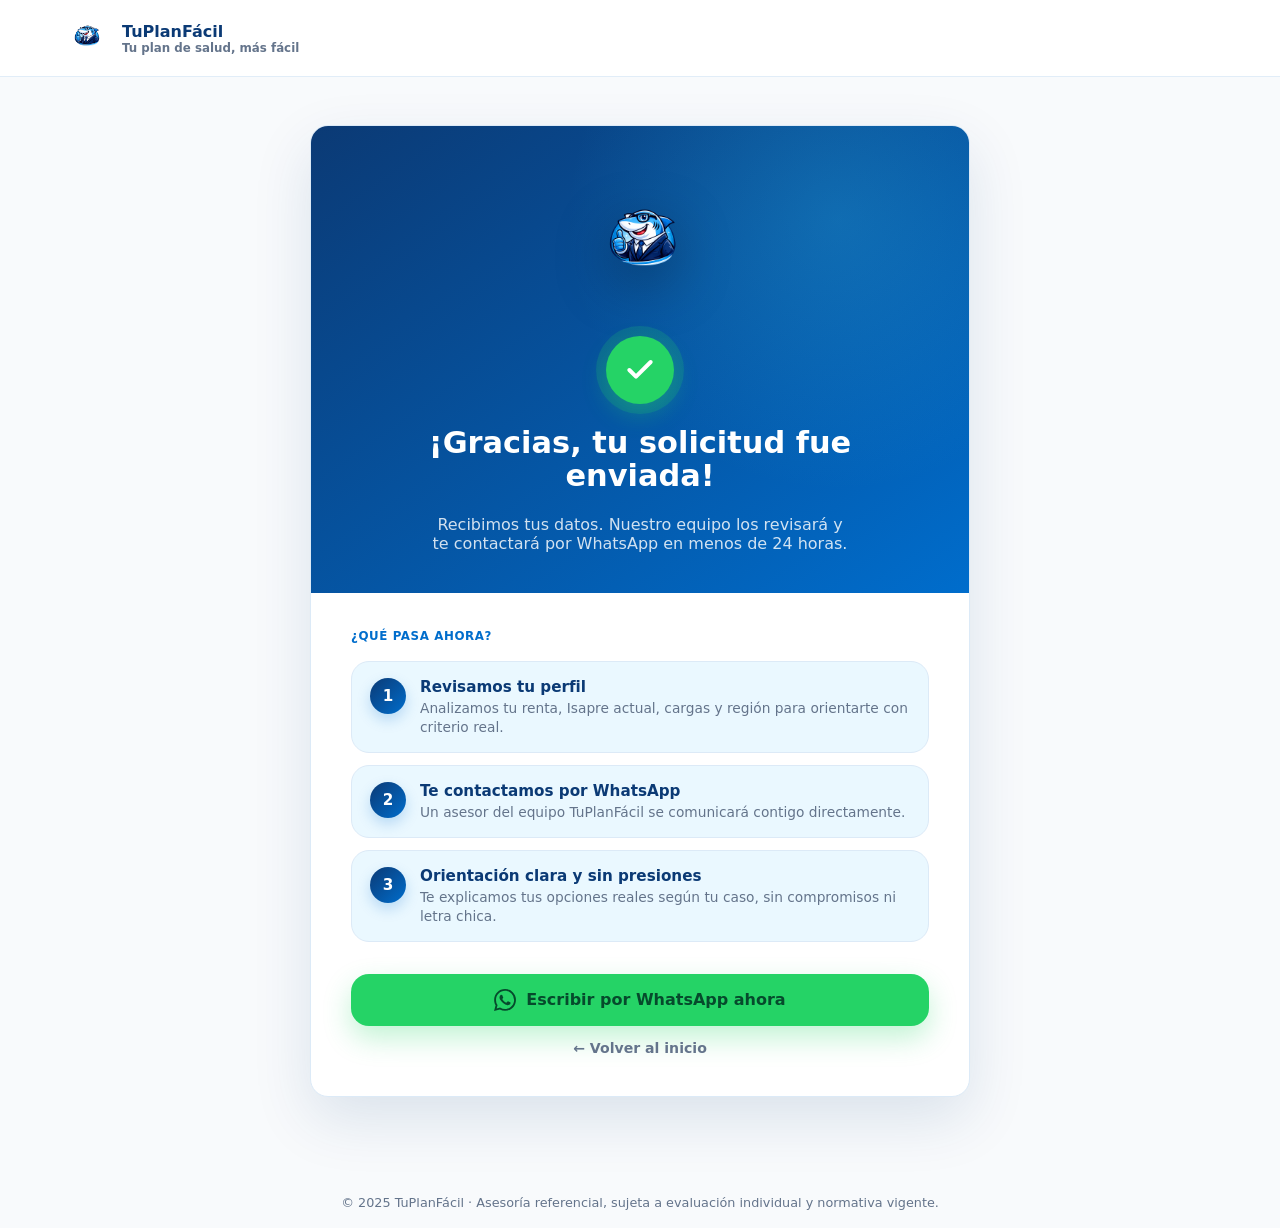
<file: gracias.html>
<!doctype html>
<html lang="es-CL">
  <head>
    <meta charset="utf-8" />
    <meta name="viewport" content="width=device-width, initial-scale=1" />
    <title>¡Gracias! — TuPlanFácil</title>
    <meta name="robots" content="noindex, nofollow" />
    <link rel="icon" type="image/png" href="assets/images/tiburon-nuevo.png" />

    <script async src="https://www.googletagmanager.com/gtag/js?id=G-4R7L0RT7M1"></script>
    <script>
      window.dataLayer = window.dataLayer || [];
      function gtag(){dataLayer.push(arguments);}
      gtag('js', new Date());
      gtag('config', 'G-4R7L0RT7M1', {
        page_title: 'Gracias - TuPlanFácil',
        page_path: '/gracias.html'
      });

      try {
        if (sessionStorage.getItem('tuplanfacil_lead_submitted') === '1') {
          gtag('event', 'generate_lead', {
            event_category: 'lead',
            event_label: 'formulario_cotizacion'
          });
          sessionStorage.removeItem('tuplanfacil_lead_submitted');
        }
      } catch (_) {
        // Si el navegador bloquea sessionStorage, mantenemos al menos el page_view de GA4.
      }
    </script>
    <!-- Google Ads conversion tracking: agregar aquí AW-ID/LABEL cuando creemos la conversión en Google Ads. -->

    <style>
      :root {
        --azul-profundo: #0B3A75;
        --azul:          #006DCC;
        --celeste:       #36C5F0;
        --celeste-claro: #EAF8FF;
        --blanco:        #FFFFFF;
        --gris-texto:    #334155;
        --gris-suave:    #64748B;
        --gris-fondo:    #F8FAFC;
        --linea:         #DCEAF7;
        --verde-wa:      #25D366;
        --verde-oscuro:  #0B6B3A;
        --radio:         8px;
        --radio-lg:      18px;
        --sombra:        0 22px 60px rgba(11,58,117,0.12);
      }

      *, *::before, *::after { box-sizing: border-box; margin: 0; padding: 0; }
      html { scroll-behavior: smooth; }

      body {
        font-family: "Inter", system-ui, -apple-system, sans-serif;
        background: var(--gris-fondo);
        color: var(--gris-texto);
        min-height: 100vh;
        display: flex;
        flex-direction: column;
      }

      a { color: inherit; text-decoration: none; }
      img { display: block; max-width: 100%; }

      /* ── Header ── */
      .header {
        display: flex;
        align-items: center;
        justify-content: space-between;
        min-height: 74px;
        padding: 12px max(16px, calc((100vw - 1160px) / 2));
        background: rgba(255,255,255,0.95);
        backdrop-filter: blur(18px);
        border-bottom: 1px solid rgba(220,234,247,0.86);
        position: sticky;
        top: 0;
        z-index: 10;
      }

      .brand {
        display: inline-flex;
        align-items: center;
        gap: 10px;
      }

      .brand-mark {
        width: 52px;
        height: 52px;
        object-fit: contain;
      }

      .brand-name {
        font-size: 1rem;
        font-weight: 800;
        color: var(--azul-profundo);
      }

      .brand-tagline {
        display: block;
        font-size: 0.74rem;
        font-weight: 600;
        color: var(--gris-suave);
      }

      /* ── Main ── */
      main {
        flex: 1;
        display: flex;
        align-items: center;
        justify-content: center;
        padding: 48px 16px 80px;
      }

      .card {
        background: var(--blanco);
        border: 1px solid var(--linea);
        border-radius: var(--radio-lg);
        box-shadow: var(--sombra);
        max-width: 660px;
        width: 100%;
        overflow: hidden;
      }

      /* ── Hero de la card ── */
      .card-hero {
        background:
          radial-gradient(circle at 80% 20%, rgba(54,197,240,0.22), transparent 42%),
          linear-gradient(145deg, #0B3A75 0%, #006DCC 100%);
        padding: 48px 40px 40px;
        display: flex;
        flex-direction: column;
        align-items: center;
        gap: 22px;
        text-align: center;
        color: var(--blanco);
      }

      .mascot {
        width: 140px;
        height: 140px;
        object-fit: contain;
        filter: drop-shadow(0 16px 28px rgba(0,0,0,0.30));
        animation: float 3.5s ease-in-out infinite;
      }

      @keyframes float {
        0%, 100% { transform: translateY(0); }
        50%       { transform: translateY(-10px); }
      }

      .check-badge {
        width: 68px;
        height: 68px;
        border-radius: 50%;
        background: var(--verde-wa);
        display: flex;
        align-items: center;
        justify-content: center;
        box-shadow: 0 0 0 10px rgba(37,211,102,0.18), 0 10px 24px rgba(37,211,102,0.32);
        animation: pop 0.55s cubic-bezier(0.34,1.56,0.64,1) both;
      }

      @keyframes pop {
        from { transform: scale(0); opacity: 0; }
        to   { transform: scale(1); opacity: 1; }
      }

      .check-badge svg {
        width: 32px;
        height: 32px;
        stroke: #fff;
        stroke-width: 3;
        stroke-linecap: round;
        stroke-linejoin: round;
        fill: none;
        stroke-dasharray: 48;
        stroke-dashoffset: 48;
        animation: draw 0.45s 0.3s ease forwards;
      }

      @keyframes draw { to { stroke-dashoffset: 0; } }

      .card-hero h1 {
        font-size: clamp(1.45rem, 4vw, 1.9rem);
        font-weight: 800;
        color: var(--blanco);
        line-height: 1.1;
      }

      .card-hero p {
        font-size: 1rem;
        font-weight: 500;
        color: rgba(255,255,255,0.82);
        max-width: 420px;
      }

      /* ── Body ── */
      .card-body {
        padding: 36px 40px 40px;
      }

      .steps-label {
        font-size: 0.74rem;
        font-weight: 800;
        text-transform: uppercase;
        letter-spacing: 0.05em;
        color: var(--azul);
        margin-bottom: 18px;
      }

      .steps {
        list-style: none;
        display: grid;
        gap: 12px;
        margin-bottom: 32px;
      }

      .step {
        display: flex;
        align-items: flex-start;
        gap: 14px;
        padding: 16px 18px;
        border: 1px solid var(--linea);
        border-radius: var(--radio-lg);
        background: var(--celeste-claro);
        transition: transform 160ms ease, box-shadow 160ms ease;
      }

      .step:hover {
        transform: translateX(4px);
        box-shadow: 0 6px 20px rgba(11,58,117,0.09);
      }

      .step-num {
        flex: 0 0 auto;
        width: 36px;
        height: 36px;
        border-radius: 50%;
        background: linear-gradient(135deg, var(--azul-profundo), var(--azul));
        color: #fff;
        font-weight: 800;
        font-size: 0.95rem;
        display: flex;
        align-items: center;
        justify-content: center;
        box-shadow: 0 6px 14px rgba(0,109,204,0.22);
      }

      .step-copy strong {
        display: block;
        font-size: 0.95rem;
        font-weight: 800;
        color: var(--azul-profundo);
        margin-bottom: 2px;
      }

      .step-copy span {
        font-size: 0.86rem;
        color: var(--gris-suave);
        font-weight: 500;
      }

      /* ── CTAs ── */
      .actions {
        display: flex;
        flex-direction: column;
        align-items: center;
        gap: 14px;
      }

      .btn-wa {
        display: inline-flex;
        align-items: center;
        justify-content: center;
        gap: 10px;
        width: 100%;
        min-height: 52px;
        border-radius: var(--radio-lg);
        background: var(--verde-wa);
        color: #064a2c;
        font-family: inherit;
        font-weight: 800;
        font-size: 1rem;
        cursor: pointer;
        border: 0;
        box-shadow: 0 12px 28px rgba(37,211,102,0.28);
        transition: transform 160ms ease, background 160ms ease;
        text-decoration: none;
      }

      .btn-wa:hover { background: #22c55e; transform: translateY(-2px); }

      .btn-wa svg {
        width: 22px;
        height: 22px;
        fill: currentColor;
        flex: 0 0 auto;
      }

      .back-link {
        font-size: 0.88rem;
        font-weight: 700;
        color: var(--gris-suave);
        transition: color 160ms ease;
      }

      .back-link:hover { color: var(--azul); }

      /* ── Footer ── */
      footer {
        text-align: center;
        padding: 18px 16px;
        font-size: 0.8rem;
        color: var(--gris-suave);
      }

      /* ── Responsive ── */
      @media (max-width: 540px) {
        .card-hero  { padding: 36px 20px 30px; }
        .card-body  { padding: 28px 20px 32px; }
        .mascot     { width: 110px; height: 110px; }
        .card-hero h1 { font-size: 1.35rem; }
      }

      @media (prefers-reduced-motion: reduce) {
        .mascot     { animation: none; }
        .check-badge { animation: none; }
        .check-badge svg { stroke-dashoffset: 0; animation: none; }
      }
    </style>
  </head>

  <body>
    <header class="header">
      <a class="brand" href="index.html" aria-label="Volver al inicio">
        <img class="brand-mark" src="assets/images/tiburon-nuevo.png" alt="" />
        <span>
          <strong class="brand-name">TuPlanFácil</strong>
          <small class="brand-tagline">Tu plan de salud, más fácil</small>
        </span>
      </a>
    </header>

    <main>
      <div class="card">
        <div class="card-hero">
          <img class="mascot" src="assets/images/tiburon-nuevo.png" alt="Tiburón asesor TuPlanFácil" />

          <div class="check-badge" aria-hidden="true">
            <svg viewBox="0 0 24 24"><polyline points="20 6 9 17 4 12" /></svg>
          </div>

          <h1>¡Gracias, tu solicitud fue enviada!</h1>
          <p>Recibimos tus datos. Nuestro equipo los revisará y te contactará por WhatsApp en menos de 24 horas.</p>
        </div>

        <div class="card-body">
          <p class="steps-label">¿Qué pasa ahora?</p>

          <ol class="steps">
            <li class="step">
              <span class="step-num">1</span>
              <div class="step-copy">
                <strong>Revisamos tu perfil</strong>
                <span>Analizamos tu renta, Isapre actual, cargas y región para orientarte con criterio real.</span>
              </div>
            </li>
            <li class="step">
              <span class="step-num">2</span>
              <div class="step-copy">
                <strong>Te contactamos por WhatsApp</strong>
                <span>Un asesor del equipo TuPlanFácil se comunicará contigo directamente.</span>
              </div>
            </li>
            <li class="step">
              <span class="step-num">3</span>
              <div class="step-copy">
                <strong>Orientación clara y sin presiones</strong>
                <span>Te explicamos tus opciones reales según tu caso, sin compromisos ni letra chica.</span>
              </div>
            </li>
          </ol>

          <div class="actions">
            <a class="btn-wa" id="waBtn" href="#" target="_blank" rel="noopener">
              <svg xmlns="http://www.w3.org/2000/svg" viewBox="0 0 24 24" aria-hidden="true">
                <path d="M17.472 14.382c-.297-.149-1.758-.867-2.03-.967-.273-.099-.471-.148-.67.15-.197.297-.767.966-.94 1.164-.173.199-.347.223-.644.075-.297-.15-1.255-.463-2.39-1.475-.883-.788-1.48-1.761-1.653-2.059-.173-.297-.018-.458.13-.606.134-.133.298-.347.446-.52.149-.174.198-.298.298-.497.099-.198.05-.371-.025-.52-.075-.149-.669-1.612-.916-2.207-.242-.579-.487-.5-.669-.51-.173-.008-.371-.01-.57-.01-.198 0-.52.074-.792.372-.272.297-1.04 1.016-1.04 2.479 0 1.462 1.065 2.875 1.213 3.074.149.198 2.096 3.2 5.077 4.487.709.306 1.262.489 1.694.625.712.227 1.36.195 1.871.118.571-.085 1.758-.719 2.006-1.413.248-.694.248-1.289.173-1.413-.074-.124-.272-.198-.57-.347m-5.421 7.403h-.004a9.87 9.87 0 01-5.031-1.378l-.361-.214-3.741.982.998-3.648-.235-.374a9.86 9.86 0 01-1.51-5.26c.001-5.45 4.436-9.884 9.888-9.884 2.64 0 5.122 1.03 6.988 2.898a9.825 9.825 0 012.893 6.994c-.003 5.45-4.437 9.884-9.885 9.884m8.413-18.297A11.815 11.815 0 0012.05 0C5.495 0 .16 5.335.157 11.892c0 2.096.547 4.142 1.588 5.945L.057 24l6.305-1.654a11.882 11.882 0 005.683 1.448h.005c6.554 0 11.89-5.335 11.893-11.893a11.821 11.821 0 00-3.48-8.413z"/>
              </svg>
              Escribir por WhatsApp ahora
            </a>
            <a class="back-link" href="index.html">← Volver al inicio</a>
          </div>
        </div>
      </div>
    </main>

    <footer>© 2025 TuPlanFácil · Asesoría referencial, sujeta a evaluación individual y normativa vigente.</footer>

    <script>
      const WA_NUMBER = "56942544093";
      const WA_MSG = "Hola, acabo de enviar mi solicitud en TuPlanFácil. Quedo atento a tu orientación.";
      document.getElementById("waBtn").href =
        `https://wa.me/${WA_NUMBER}?text=${encodeURIComponent(WA_MSG)}`;
    </script>
  </body>
</html>
</file>
<file: styles.css>
.hp-field {
  position: absolute;
  left: -9999px;
  width: 1px;
  height: 1px;
  overflow: hidden;
  opacity: 0;
  pointer-events: none;
}

:root {
  --azul-profundo: #0B3A75;
  --azul-noche: #082B58;
  --azul: #006DCC;
  --celeste: #36C5F0;
  --celeste-claro: #EAF8FF;
  --blanco: #FFFFFF;
  --gris-texto: #334155;
  --gris-suave: #64748B;
  --gris-fondo: #F8FAFC;
  --linea: #DCEAF7;
  --verde-whatsapp: #25D366;
  --verde-oscuro: #0B6B3A;
  --sombra: 0 22px 60px rgba(11, 58, 117, 0.12);
  --sombra-suave: 0 14px 34px rgba(15, 23, 42, 0.08);
  --radio: 8px;
  --radio-lg: 18px;
  --container: 1160px;
}

* {
  box-sizing: border-box;
}

html {
  scroll-behavior: smooth;
}

body {
  margin: 0;
  color: var(--gris-texto);
  background: var(--blanco);
  font-family: "Inter", system-ui, -apple-system, BlinkMacSystemFont, "Segoe UI", sans-serif;
  font-size: 16px;
  line-height: 1.6;
}

body.nav-open {
  overflow: hidden;
}

body,
button,
input,
select,
textarea {
  font-family: inherit;
}

button,
a {
  touch-action: manipulation;
}

a {
  color: inherit;
  text-decoration: none;
}

img {
  display: block;
  max-width: 100%;
  height: auto;
}

h1,
h2,
h3,
p {
  overflow-wrap: anywhere;
}

h1,
h2,
h3 {
  margin: 0;
  color: #0F172A;
  line-height: 1.08;
  letter-spacing: 0;
}

h1 {
  max-width: 680px;
  font-size: clamp(1.85rem, 4.2vw, 2.75rem);
  font-weight: 800;
}

h2 {
  font-size: clamp(1.75rem, 4.8vw, 3rem);
  font-weight: 800;
}

h3 {
  font-size: 1.08rem;
  font-weight: 800;
}

p,
ul {
  margin: 0;
}

ul {
  padding: 0;
}

input,
select,
textarea {
  width: 100%;
  min-width: 0;
  min-height: 40px;
  border: 1px solid var(--linea);
  border-radius: var(--radio);
  background: var(--blanco);
  color: #0F172A;
  padding: 9px 11px;
  font-family: Arial, Helvetica, sans-serif;
  font-size: 0.93rem;
  font-weight: 500;
  line-height: 1.35;
  outline: none;
  transition: border-color 180ms ease, box-shadow 180ms ease;
}

select {
  appearance: none;
  background-image:
    linear-gradient(45deg, transparent 50%, var(--azul-profundo) 50%),
    linear-gradient(135deg, var(--azul-profundo) 50%, transparent 50%);
  background-position:
    calc(100% - 18px) 50%,
    calc(100% - 12px) 50%;
  background-size: 6px 6px, 6px 6px;
  background-repeat: no-repeat;
  padding-right: 36px;
}

textarea {
  min-height: 74px;
  resize: vertical;
}

input:focus,
select:focus,
textarea:focus {
  border-color: var(--azul);
  box-shadow: 0 0 0 4px rgba(54, 197, 240, 0.22);
}

:focus-visible {
  outline: 3px solid rgba(54, 197, 240, 0.88);
  outline-offset: 3px;
}

.skip-link {
  position: absolute;
  top: -90px;
  left: 16px;
  z-index: 200;
  border-radius: var(--radio);
  background: var(--azul-profundo);
  color: var(--blanco);
  padding: 10px 14px;
  font-weight: 800;
}

.skip-link:focus {
  top: 16px;
}

.container {
  width: min(100% - 32px, var(--container));
  margin-inline: auto;
}

.narrow {
  max-width: 900px;
}

.section-pad {
  padding: 68px 0;
}

.eyebrow {
  margin-bottom: 10px;
  color: var(--azul);
  font-size: 0.76rem;
  font-weight: 800;
  letter-spacing: 0;
  text-transform: uppercase;
}

.btn {
  display: inline-flex;
  align-items: center;
  justify-content: center;
  min-height: 48px;
  border: 1px solid transparent;
  border-radius: var(--radio);
  padding: 12px 18px;
  font-weight: 800;
  text-align: center;
  cursor: pointer;
  transition: transform 180ms ease, box-shadow 180ms ease, background 180ms ease, border-color 180ms ease;
}

.btn:hover {
  transform: translateY(-2px);
}

.btn-primary {
  background: linear-gradient(135deg, var(--azul-profundo), var(--azul));
  color: var(--blanco);
  box-shadow: 0 16px 34px rgba(0, 109, 204, 0.24);
}

.btn-secondary,
.btn-light {
  background: var(--blanco);
  color: var(--azul-profundo);
  border-color: var(--linea);
}

.btn-light {
  box-shadow: 0 16px 34px rgba(8, 43, 88, 0.18);
}

.site-header {
  position: sticky;
  top: 0;
  z-index: 100;
  display: grid;
  grid-template-columns: auto 1fr auto;
  align-items: center;
  gap: 18px;
  min-height: 74px;
  padding: 10px max(16px, calc((100vw - var(--container)) / 2));
  border-bottom: 1px solid rgba(220, 234, 247, 0.86);
  background: rgba(255, 255, 255, 0.94);
  backdrop-filter: blur(18px);
}

.brand {
  display: inline-flex;
  align-items: center;
  gap: 12px;
  min-width: 0;
}

.brand-mark {
  display: grid;
  place-items: center;
  width: 56px;
  height: 56px;
  flex: 0 0 auto;
}

.brand-mark img {
  width: 100%;
  height: 100%;
  object-fit: contain;
}

.brand-wordmark {
  height: 34px;
  width: auto;
  object-fit: contain;
}

.footer-brand {
  display: block;
  color: var(--azul-profundo);
  font-size: 1.05rem;
  font-weight: 800;
}

.main-nav,
.header-cta {
  display: none;
}

.nav-toggle {
  justify-self: end;
  display: inline-grid;
  place-items: center;
  gap: 4px;
  width: 46px;
  height: 46px;
  border: 1px solid var(--linea);
  border-radius: var(--radio);
  background: var(--blanco);
  cursor: pointer;
}

.nav-toggle span {
  display: block;
  width: 20px;
  height: 2px;
  border-radius: 999px;
  background: var(--azul-profundo);
}

.nav-open .main-nav {
  position: fixed;
  inset: 74px 16px auto;
  display: grid;
  gap: 8px;
  border: 1px solid var(--linea);
  border-radius: var(--radio-lg);
  background: var(--blanco);
  padding: 14px;
  box-shadow: var(--sombra);
}

.main-nav a {
  min-height: 46px;
  border: 1px solid transparent;
  border-radius: var(--radio);
  padding: 11px 12px;
  color: var(--gris-texto);
  font-family: Arial, Helvetica, sans-serif;
  font-size: 0.9rem;
  font-weight: 800;
  transition: transform 160ms ease, background 160ms ease, border-color 160ms ease, color 160ms ease, box-shadow 160ms ease;
}

.main-nav a:hover {
  background: var(--celeste-claro);
  border-color: var(--linea);
  color: var(--azul-profundo);
  box-shadow: var(--sombra-suave);
  transform: translateY(-1px);
}

.hero {
  position: relative;
  overflow: hidden;
  background:
    radial-gradient(circle at 72% 12%, rgba(54, 197, 240, 0.18), transparent 34%),
    linear-gradient(145deg, #F8FCFF 0%, #EAF8FF 38%, #FFFFFF 100%);
}

.hero::after {
  content: "";
  position: absolute;
  inset: auto 0 0;
  height: 80px;
  background: linear-gradient(180deg, rgba(255, 255, 255, 0), var(--blanco));
  pointer-events: none;
}

.hero-grid {
  position: relative;
  z-index: 1;
  display: grid;
  gap: 18px;
  align-items: stretch;
}

.lead-form,
.hero-copy,
.about-mini,
.check-panel,
.previsional-card,
.step-card,
.faq-item {
  border: 1px solid var(--linea);
  border-radius: var(--radio-lg);
  background: var(--blanco);
  box-shadow: var(--sombra-suave);
}

.hero-form {
  display: grid;
  align-items: start;
  gap: 8px 10px;
  border-color: rgba(0, 109, 204, 0.18);
  box-shadow: 0 28px 80px rgba(11, 58, 117, 0.18);
}

.lead-form {
  padding: 16px;
}

.form-wide,
.form-submit-wide,
.form-status {
  grid-column: 1 / -1;
}

.form-head {
  margin-bottom: 8px;
  border-bottom: 1px solid var(--linea);
  padding-bottom: 10px;
}

.form-title {
  margin: 0;
  color: #0F172A;
  font-size: clamp(1.28rem, 4vw, 1.72rem);
  line-height: 1.12;
  font-weight: 800;
}

.form-head p:not(.eyebrow) {
  margin-top: 6px;
  color: var(--gris-suave);
  font-size: 0.9rem;
}

.form-row {
  display: grid;
  gap: 6px;
  margin-bottom: 0;
}

.form-col {
  align-self: start;
  min-height: 68px;
}

label {
  color: #173454;
  font-size: 0.84rem;
  font-weight: 800;
}

label span {
  color: #C2410C;
}

.field-error {
  min-height: 14px;
  color: #B42318;
  font-size: 0.82rem;
  font-weight: 700;
}

.is-invalid input,
.is-invalid select,
.is-invalid textarea {
  border-color: #B42318;
  box-shadow: 0 0 0 4px rgba(180, 35, 24, 0.12);
}

.submit-btn {
  width: 100%;
  margin-top: 2px;
}

.submit-btn:disabled {
  opacity: 0.65;
  cursor: not-allowed;
  transform: none;
  box-shadow: none;
}

.form-status {
  margin-top: 10px;
  color: var(--gris-suave);
  font-size: 0.82rem;
}

.form-status.success {
  color: var(--verde-oscuro);
  font-weight: 800;
}

.form-status.error {
  color: #B42318;
  font-weight: 800;
}


.hero-copy {
  display: flex;
  flex-direction: column;
  padding: 18px 20px;
  background: linear-gradient(135deg, var(--azul-profundo), var(--azul-noche));
  border-color: rgba(174, 235, 255, 0.24);
}

.hero-copy h1,
.hero-copy p {
  color: var(--blanco);
}

.hero-copy .eyebrow {
  color: #AEEBFF;
}

.about-mini .eyebrow {
  color: var(--azul);
}

.hero-lead {
  max-width: 760px;
  margin-top: 12px;
  font-size: 0.94rem;
  line-height: 1.52;
  opacity: 0.92;
}

.hero-support {
  max-width: 760px;
  margin-top: 10px;
  font-size: 0.9rem;
  line-height: 1.5;
  font-weight: 700;
  opacity: 0.94;
}

.hero-actions {
  display: grid;
  gap: 10px;
  margin-top: 16px;
}

.about-mini {
  display: flex;
  flex-direction: column;
  gap: 16px;
  padding: 18px 20px;
}

.about-mini h2 {
  font-size: clamp(1.35rem, 4vw, 2rem);
}

.about-mini p:not(.eyebrow) {
  margin-top: 10px;
  font-size: 0.92rem;
  line-height: 1.55;
  opacity: 0.92;
}

.about-mini img {
  width: 100%;
  aspect-ratio: 3 / 2;
  height: auto;
  margin-top: auto;
  object-fit: contain;
  object-position: center;
  border-radius: 16px;
  background: #F8FCFF;
  border: 1px solid var(--linea);
}

.section-heading {
  max-width: 760px;
  margin: 0 auto 34px;
  text-align: center;
}

.section-heading.align-left {
  margin-inline: 0;
  text-align: left;
}

.section-heading p:not(.eyebrow) {
  margin-top: 14px;
  color: var(--gris-suave);
  font-size: 1.04rem;
}

.split {
  display: grid;
  gap: 32px;
  align-items: center;
}

.check-panel,
.previsional-card,
.step-card {
  padding: 24px;
}

.check-list li {
  list-style: none;
  position: relative;
  padding-left: 28px;
  color: var(--gris-texto);
}

.check-list li + li {
  margin-top: 9px;
}

.check-list li::before {
  content: "";
  position: absolute;
  left: 0;
  top: 0.45em;
  width: 14px;
  height: 14px;
  border-radius: 50%;
  background: var(--celeste);
  box-shadow: inset 0 0 0 4px var(--celeste-claro);
}

.corporate,
.expert-cta {
  background: linear-gradient(135deg, var(--azul-profundo), #0F5FB8);
}

.corporate-box,
.expert-cta-box {
  display: grid;
  gap: 24px;
  align-items: center;
}

.corporate h2,
.corporate p,
.expert-cta h2,
.expert-cta p {
  color: var(--blanco);
}

.corporate .eyebrow,
.expert-cta .eyebrow {
  color: #AEEBFF;
}

.corporate p,
.expert-cta p:not(.eyebrow) {
  max-width: 900px;
  margin-top: 14px;
  opacity: 0.92;
}

.strong-note {
  font-weight: 800;
}

.corporate-convenios {
  margin-top: 28px;
  padding: 20px 24px;
  background: rgba(255,255,255,0.08);
  border: 1px solid rgba(255,255,255,0.18);
  border-radius: var(--radio-lg);
}

.corporate-convenios-title {
  color: #AEEBFF;
  font-size: 0.78rem;
  font-weight: 700;
  text-transform: uppercase;
  letter-spacing: 0.07em;
  margin-bottom: 14px;
}

.corporate-logos-grid {
  display: grid;
  grid-template-columns: repeat(5, 1fr);
  gap: 10px;
}

.corp-logo-item {
  display: flex;
  align-items: center;
  justify-content: center;
  height: 64px;
  padding: 8px 12px;
  background: #fff;
  border-radius: var(--radio);
  transition: box-shadow 200ms;
}

.corp-logo-item:hover {
  box-shadow: 0 2px 12px rgba(0,0,0,0.15);
}

.corp-logo-item img {
  max-height: 32px;
  max-width: 120px;
  object-fit: contain;
}

.corp-logo-item:hover img {
  opacity: 1;
}

.corp-logo-item span {
  color: rgba(255,255,255,0.85);
  font-size: 0.8rem;
  font-weight: 700;
  white-space: nowrap;
}

.corporate-convenios-cta {
  margin-top: 10px;
}

.previsional {
  background: linear-gradient(180deg, var(--celeste-claro), var(--blanco));
}

.previsional-card h3 {
  color: var(--azul-profundo);
}

.previsional-card .check-list {
  margin-top: 16px;
}

.previsional-card p {
  margin-top: 16px;
  color: var(--gris-suave);
  font-size: 0.95rem;
}

.steps {
  display: grid;
  gap: 16px;
}

.step-card span {
  display: grid;
  place-items: center;
  width: 44px;
  height: 44px;
  margin-bottom: 18px;
  border-radius: 50%;
  background: var(--azul-profundo);
  color: var(--blanco);
  font-weight: 800;
}

.step-card p {
  margin-top: 10px;
  color: var(--gris-suave);
}

.faq {
  background: var(--gris-fondo);
}

.faq-list {
  display: grid;
  gap: 12px;
}

.faq-item summary {
  position: relative;
  min-height: 58px;
  padding: 18px 54px 18px 18px;
  color: var(--azul-profundo);
  font-weight: 800;
  cursor: pointer;
  list-style: none;
}

.faq-item summary::-webkit-details-marker {
  display: none;
}

.faq-item summary::after {
  content: "+";
  position: absolute;
  top: 50%;
  right: 18px;
  display: grid;
  place-items: center;
  width: 30px;
  height: 30px;
  border-radius: 50%;
  background: var(--celeste-claro);
  color: var(--azul-profundo);
  transform: translateY(-50%);
}

.faq-item[open] summary::after {
  content: "-";
}

.faq-item p {
  padding: 0 18px 18px;
  color: var(--gris-suave);
}

.site-footer {
  background: #071E3D;
  color: rgba(255, 255, 255, 0.78);
  padding: 44px 0 92px;
}

.footer-grid {
  display: grid;
  gap: 28px;
}

.footer-brand,
.site-footer h2 {
  color: var(--blanco);
}

.site-footer h2 {
  margin: 0 0 12px;
  font-size: 1rem;
}

.site-footer a {
  display: block;
  width: fit-content;
  margin-top: 8px;
}

.site-footer a:hover {
  color: var(--celeste);
}

.footer-small {
  max-width: 680px;
  margin-top: 12px;
  font-size: 0.9rem;
}

.whatsapp-float {
  position: fixed;
  right: 16px;
  bottom: 16px;
  z-index: 120;
  display: inline-flex;
  align-items: center;
  justify-content: center;
  min-height: 52px;
  border-radius: 999px;
  background: var(--verde-whatsapp);
  color: #063719;
  padding: 0 18px;
  font-family: Arial, Helvetica, sans-serif;
  font-size: 0.9rem;
  font-weight: 900;
  box-shadow: 0 18px 34px rgba(37, 211, 102, 0.34);
}

.js .reveal {
  opacity: 0;
  transform: translateY(18px);
  transition: opacity 520ms ease, transform 520ms ease;
}

.js .reveal.is-visible {
  opacity: 1;
  transform: translateY(0);
}

@media (min-width: 640px) {
  .brand small {
    display: block;
  }

  .hero-actions {
    display: flex;
    flex-wrap: wrap;
  }

  .proof-grid {
    grid-template-columns: repeat(2, minmax(0, 1fr));
  }

  .testimonials-grid {
    grid-template-columns: repeat(2, minmax(0, 1fr));
  }

  .steps {
    grid-template-columns: repeat(2, minmax(0, 1fr));
  }
}

@media (min-width: 920px) {
  .section-pad {
    padding: 78px 0;
  }

  .site-header {
    grid-template-columns: auto 1fr auto;
  }

  .nav-toggle {
    display: none;
  }

  .main-nav {
    display: flex;
    justify-content: center;
    align-items: center;
    gap: 8px;
  }

  .main-nav a {
    min-height: 42px;
    border: 1px solid var(--linea);
    border-radius: 999px;
    background: var(--blanco);
    padding: 9px 13px;
    color: var(--azul-profundo);
    font-size: 0.88rem;
    font-weight: 800;
    box-shadow: 0 8px 18px rgba(11, 58, 117, 0.06);
  }

  .header-cta {
    display: inline-flex;
    align-items: center;
    justify-content: center;
    min-height: 46px;
    border-radius: 999px;
    background: var(--verde-whatsapp);
    color: #052E16;
    padding: 0 16px;
    font-family: Arial, Helvetica, sans-serif;
    font-size: 0.9rem;
    font-weight: 900;
    box-shadow: 0 12px 26px rgba(37, 211, 102, 0.24);
    transition: transform 160ms ease, box-shadow 160ms ease, filter 160ms ease;
  }

  .header-cta:hover {
    transform: translateY(-1px);
    filter: brightness(1.02);
    box-shadow: 0 16px 30px rgba(37, 211, 102, 0.3);
  }

  .hero-grid {
    grid-template-columns: 1fr 1fr;
    gap: 20px;
    align-items: stretch;
  }

  .hero-form {
    grid-template-columns: repeat(3, minmax(0, 1fr));
    padding: 20px;
  }

  /* Fija altura de labels para alinear inputs aunque haya labels de distinto largo */
  .form-col > label {
    min-height: 44px;
    display: flex;
    align-items: flex-end;
    padding-bottom: 2px;
  }

  .split {
    grid-template-columns: minmax(0, 0.9fr) minmax(420px, 1.1fr);
  }

  .corporate-box,
  .expert-cta-box {
    grid-template-columns: minmax(0, 1fr) auto;
  }

  .proof-grid {
    grid-template-columns: repeat(4, minmax(0, 1fr));
  }

  .testimonials-grid {
    grid-template-columns: repeat(3, minmax(0, 1fr));
  }

  .steps {
    grid-template-columns: repeat(3, minmax(0, 1fr));
  }

  .footer-grid {
    grid-template-columns: 1.4fr 0.7fr 0.7fr;
  }
}

@media (min-width: 1100px) {
  .hero-grid {
    grid-template-columns: 1fr 1fr;
    gap: 24px;
  }
}

@media (max-width: 640px) {
  .container {
    width: min(100% - 24px, var(--container));
  }

  .site-header {
    min-height: 68px;
  }

  .brand-mark {
    width: 46px;
    height: 46px;
  }

  .brand-wordmark {
    height: 26px;
  }

  .section-pad {
    padding: 54px 0;
  }

  .hero {
    padding-top: 28px;
  }

  .hero-grid {
    min-height: auto;
  }

  .hero-form {
    gap: 9px;
  }

  .form-col {
    min-height: 0;
  }

  .about-mini img {
    aspect-ratio: 3 / 2;
  }

  .whatsapp-float {
    right: 12px;
    bottom: 12px;
  }

  .corporate-logos-grid {
    grid-template-columns: repeat(3, 1fr);
  }
}

/* ─── Hero logos card (cuadro en hero derecho) ────────── */
.hero-logos-card {
  display: flex;
  flex-direction: column;
  gap: 12px;
  padding: 18px 20px;
  background: var(--blanco);
  border: 1px solid var(--linea);
  border-radius: var(--radio-lg);
  box-shadow: var(--sombra-suave);
}

.hero-logos-card h3 {
  color: var(--azul-profundo);
  font-size: 1rem;
  margin-top: 4px;
}

.logos-group-label {
  font-size: 0.72rem;
  font-weight: 700;
  text-transform: uppercase;
  letter-spacing: 0.06em;
  color: var(--gris-suave);
  margin-bottom: 2px;
}

.hero-logos-grid {
  display: grid;
  grid-template-columns: repeat(auto-fill, minmax(100px, 1fr));
  gap: 8px;
  align-content: start;
}

.logo-item-sm {
  display: flex;
  align-items: center;
  justify-content: center;
  min-height: 48px;
  padding: 7px 10px;
  background: var(--gris-fondo);
  border: 1px solid var(--linea);
  border-radius: var(--radio);
  transition: border-color 200ms ease, background 200ms ease;
}

.logo-item-sm:hover {
  background: var(--celeste-claro);
  border-color: var(--azul);
}

.logo-item-sm img {
  max-height: 28px;
  max-width: 80px;
  object-fit: contain;
  filter: grayscale(1);
  opacity: 0.65;
  transition: filter 250ms, opacity 250ms;
}

.logo-item-sm:hover img {
  filter: none;
  opacity: 1;
}

.logo-item-sm span {
  color: var(--gris-texto);
  font-size: 0.72rem;
  font-weight: 700;
  white-space: nowrap;
  text-align: center;
  line-height: 1.2;
}

/* ─── Logos belt (Isapres + Clínicas) ────────────────── */
.logos-section {
  padding: 56px 0;
  background: var(--gris-fondo);
  border-top: 1px solid var(--linea);
  border-bottom: 1px solid var(--linea);
  overflow: hidden;
}

.logos-group-label {
  max-width: var(--container);
  margin: 0 auto 12px;
  padding-inline: 16px;
  color: var(--gris-suave);
  font-size: 0.75rem;
  font-weight: 800;
  text-transform: uppercase;
  letter-spacing: 0.06em;
}

.logos-belt-wrap {
  overflow: hidden;
  -webkit-mask-image: linear-gradient(to right, transparent 0%, black 6%, black 94%, transparent 100%);
  mask-image: linear-gradient(to right, transparent 0%, black 6%, black 94%, transparent 100%);
}

.logos-belt {
  display: flex;
  gap: 12px;
  width: max-content;
  animation: belt-left 30s linear infinite;
}

.logos-belt-reverse {
  animation: belt-right 36s linear infinite;
}

.logos-belt-wrap:hover .logos-belt {
  animation-play-state: paused;
}

@keyframes belt-left {
  from { transform: translateX(0); }
  to   { transform: translateX(-50%); }
}

@keyframes belt-right {
  from { transform: translateX(-50%); }
  to   { transform: translateX(0); }
}

.logo-item {
  display: inline-flex;
  align-items: center;
  justify-content: center;
  height: 52px;
  min-width: 130px;
  padding: 0 20px;
  background: var(--blanco);
  border: 1.5px solid var(--linea);
  border-radius: var(--radio-lg);
  box-shadow: var(--sombra-suave);
  flex-shrink: 0;
  transition: box-shadow 200ms ease, border-color 200ms ease;
}

.logo-item:hover {
  border-color: var(--azul);
  box-shadow: 0 8px 24px rgba(0, 109, 204, 0.12);
}

.logo-item img {
  max-height: 30px;
  max-width: 110px;
  width: auto;
  object-fit: contain;
  filter: grayscale(1);
  opacity: 0.65;
  transition: filter 250ms ease, opacity 250ms ease;
}

.logo-item:hover img {
  filter: none;
  opacity: 1;
}

.logo-item span {
  color: var(--gris-texto);
  font-size: 0.86rem;
  font-weight: 700;
  white-space: nowrap;
}

@media (prefers-reduced-motion: reduce) {
  .logos-belt {
    animation: none !important;
  }
}

/* ─── Social proof strip ──────────────────────────────── */
.social-proof {
  background: var(--celeste-claro);
  border-top: 1px solid var(--linea);
  border-bottom: 1px solid var(--linea);
  padding: 48px 0;
}

.proof-grid {
  display: grid;
  gap: 16px;
  list-style: none;
}

.proof-grid li {
  display: flex;
  flex-direction: column;
  gap: 6px;
  padding: 20px 22px;
  background: var(--blanco);
  border: 1px solid var(--linea);
  border-radius: var(--radio-lg);
  box-shadow: var(--sombra-suave);
}

.proof-grid strong {
  color: var(--azul-profundo);
  font-size: 0.95rem;
  font-weight: 800;
}

.proof-grid p {
  color: var(--gris-suave);
  font-size: 0.88rem;
}

/* ─── Testimonios ─────────────────────────────────────── */
.testimonials {
  background: var(--gris-fondo);
}

.testimonial-layout {
  display: grid;
  gap: 24px;
  align-items: start;
}

.testimonials-grid {
  display: grid;
  gap: 18px;
}

.testimonial-layout .testimonials-grid {
  grid-template-columns: 1fr;
}

.testimonial-card {
  margin: 0;
  padding: 24px;
  background: var(--blanco);
  border: 1px solid var(--linea);
  border-radius: var(--radio-lg);
  box-shadow: var(--sombra-suave);
}

.testimonial-card > p {
  color: var(--gris-texto);
  font-size: 0.95rem;
  line-height: 1.62;
  font-style: italic;
}

.testimonial-stars {
  display: inline-flex;
  gap: 2px;
  margin-bottom: 12px;
  color: #F59E0B;
  font-size: 1rem;
  letter-spacing: 0;
}

.testimonial-card footer {
  display: flex;
  flex-direction: column;
  gap: 2px;
  margin-top: 18px;
  padding-top: 14px;
  border-top: 1px solid var(--linea);
}

.testimonial-card footer strong {
  color: var(--azul-profundo);
  font-size: 0.88rem;
  font-weight: 800;
}

.testimonial-card footer span {
  color: var(--gris-suave);
  font-size: 0.82rem;
}

.testimonial-empty {
  grid-column: 1 / -1;
  border-style: dashed;
  background: rgba(255, 255, 255, 0.72);
}

.testimonial-note {
  margin-top: 14px;
  color: var(--gris-suave);
  font-size: 0.86rem;
}

.testimonial-form {
  display: grid;
  gap: 14px;
  border: 1px solid var(--linea);
  border-radius: var(--radio-lg);
  background: var(--blanco);
  padding: 22px;
  box-shadow: var(--sombra);
}

.testimonial-form-head {
  display: grid;
  gap: 6px;
  padding-bottom: 8px;
  border-bottom: 1px solid var(--linea);
}

.testimonial-form-head .eyebrow {
  margin-bottom: 0;
}

.testimonial-form-head p:not(.eyebrow) {
  color: var(--gris-suave);
  font-size: 0.92rem;
}

.testimonial-consent {
  display: flex;
  gap: 10px;
  align-items: flex-start;
  color: var(--gris-texto);
  font-size: 0.9rem;
  font-weight: 700;
  line-height: 1.35;
}

.testimonial-consent input {
  width: 18px;
  min-width: 18px;
  height: 18px;
  min-height: 18px;
  margin-top: 2px;
  accent-color: var(--azul);
}

.testimonial-submit {
  width: 100%;
}

.testimonial-status {
  color: var(--gris-suave);
  font-size: 0.9rem;
}

.testimonial-status.success {
  color: var(--verde-oscuro);
  font-weight: 800;
}

.testimonial-status.error {
  color: #B91C1C;
  font-weight: 800;
}

@media (min-width: 920px) {
  .testimonial-layout {
    grid-template-columns: minmax(0, 1fr) minmax(320px, 0.45fr);
  }

  .testimonial-layout .testimonials-grid {
    grid-template-columns: repeat(2, minmax(0, 1fr));
  }
}

@media (prefers-reduced-motion: reduce) {
  html {
    scroll-behavior: auto;
  }

  *,
  *::before,
  *::after {
    animation-duration: 0.01ms !important;
    animation-iteration-count: 1 !important;
    scroll-behavior: auto !important;
    transition-duration: 0.01ms !important;
  }

  .reveal {
    opacity: 1;
    transform: none;
  }
}
</file>
